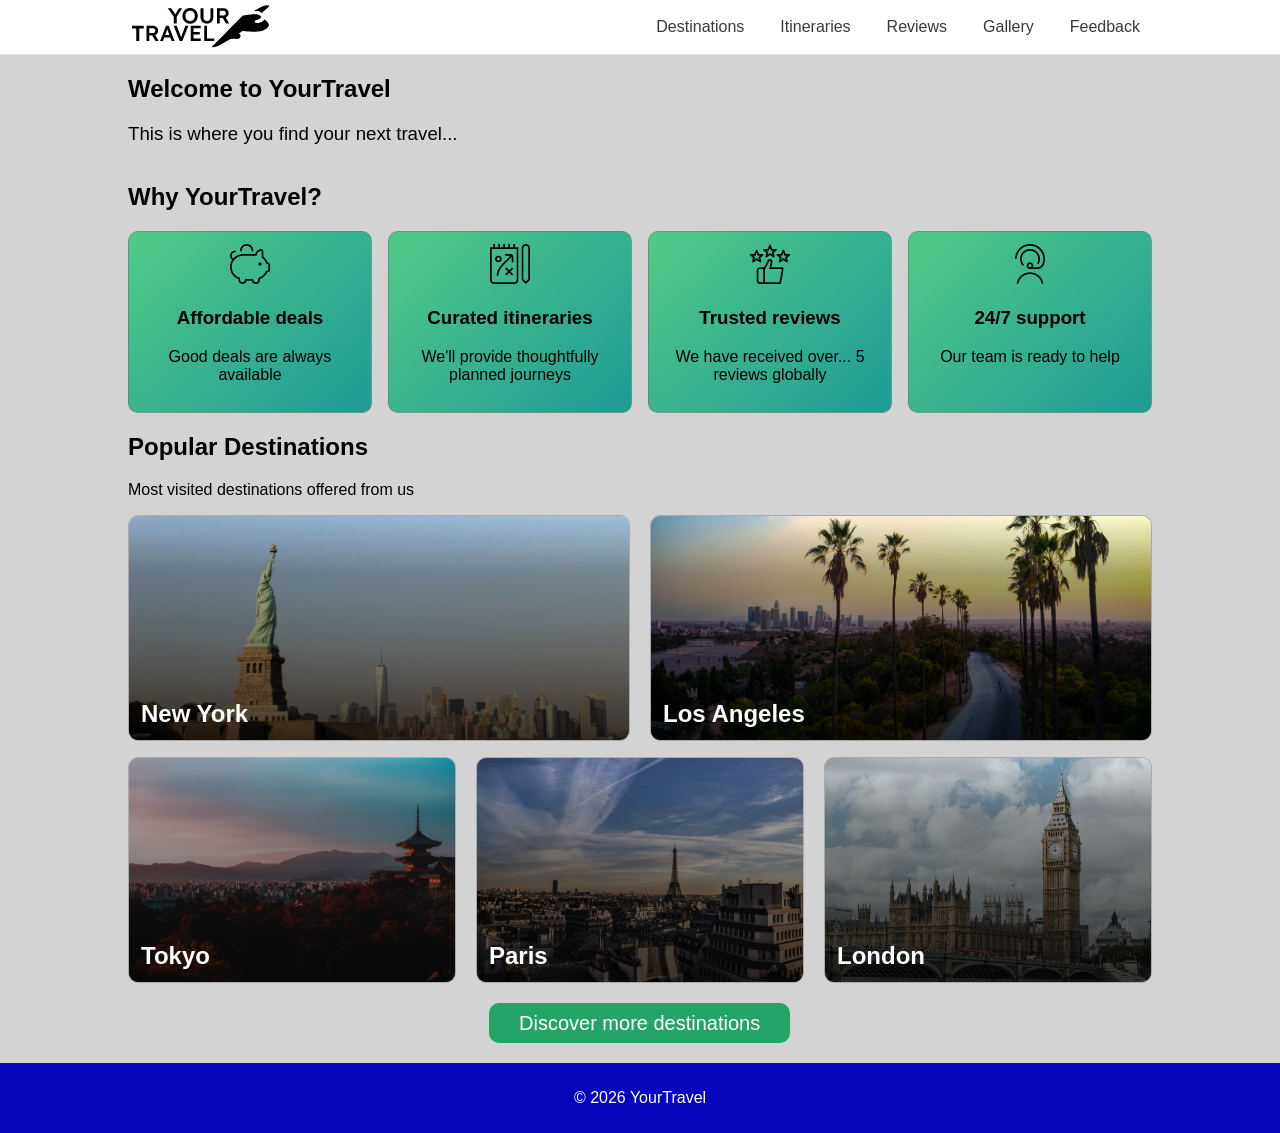
<file: AssignmentLab1/index.html>
<!DOCTYPE html>
<html lang="en">
<head>
  <meta charset="UTF-8">
  <meta name="viewport" content="width=device-width, initial-scale=1.0">
  <title>YourTravel</title>
  <link rel="icon" href="images/logos/yourtravel_icon_small.png">
  <link rel="stylesheet" type="text/css" href="main_styles.css">
  <link rel="stylesheet" type="text/css" href="index.css">
</head>
<body>
  <header class="s-topbar">
    <div class="s-topbar-container">
      <a href="index.html" title="YourTravel">
        <img src="images/logos/yourtravel_logo.png" class="s-topbar-logo">
      </a>
      <div class="s-topbar-nav-container">
        <ul>
          <li>
            <a href="destinations.html">Destinations</a>
          </li>
          <li>
            <a href="itineraries.html">Itineraries</a>
          </li>
          <li>
            <a href="reviews.html">Reviews</a>
          </li>
          <li>
            <a href="gallery.html">Gallery</a>
          </li>
          <li>
            <a href="send_feedback.html">Feedback</a>
          </li>
        </ul>
      </div>
    </div>
  </header>
  <main class="main-content">
  <section class="container">
    <div class="welcome-container">
      <h1>Welcome to YourTravel</h1>
      <h3>This is where you find your next travel...</h3>
    </div>
  </section>
  <section class="why-yourtravel">
    <h2>Why YourTravel?</h2>
    <div class="reason-list">
      <div class="reason-item">
        <img src="images/icons/piggy-bank_64.png">
        <h3>Affordable deals</h3>
        <p>Good deals are always available</p>
      </div>
      <div class="reason-item">
        <img src="images/icons/brand-strategy_64.png">
        <h3>Curated itineraries</h3>
        <p>We'll provide thoughtfully planned journeys</p>
      </div>
      <div class="reason-item">
        <img src="images/icons/review_icon_64.png">
        <h3>Trusted reviews</h3>
        <p>We have received over... 5 reviews globally</p>
      </div>
      <div class="reason-item">
        <img src="images/icons/support_icon_64.png">
        <h3>24/7 support</h3>
        <p>Our team is ready to help</p>
      </div>
    </div>
  </section>
  <section class="popular-destinations">
    <h2>Popular Destinations</h2>
    <div class="popular-destinations-container">
      <p>Most visited destinations offered from us</p>
      <div class="popular-destinations-container-child">
        <div class="destination-container">
          <img src="images/destinations/new_york.jpg" alt="Image of New York">
          <h2>New York</h2>
        </div>
        <div class="destination-container">
          <img src="images/destinations/log_angeles.jpg" alt="Image of Log Angeles">
          <h2>Los Angeles</h2>
        </div>
        
      </div>
      <div class="popular-destinations-container-child">
        <div class="destination-container">
          <img src="images/destinations/tokyo.jpg" alt="Image of Tokyo">
          <h2>Tokyo</h2>
        </div>
        <div class="destination-container">
          <img src="images/destinations/paris.jpg" alt="Image of Paris">
          <h2>Paris</h2>
        </div>
        <div class="destination-container">
          <img src="images/destinations/london.jpg" alt="Image of London">
          <h2>London</h2>
        </div>
      </div>
      <a href="destinations.html" class="destination-link">
        <button class="button-to-destinations">Discover more destinations</button>
      </a>
    </div>
  </section>
  </main>
  <footer class="s-footer">
    <div class = "s-footer-container">
      <p>&copy; 2026 YourTravel</p>
    </div>
  </footer>
</body>
</html>
</file>
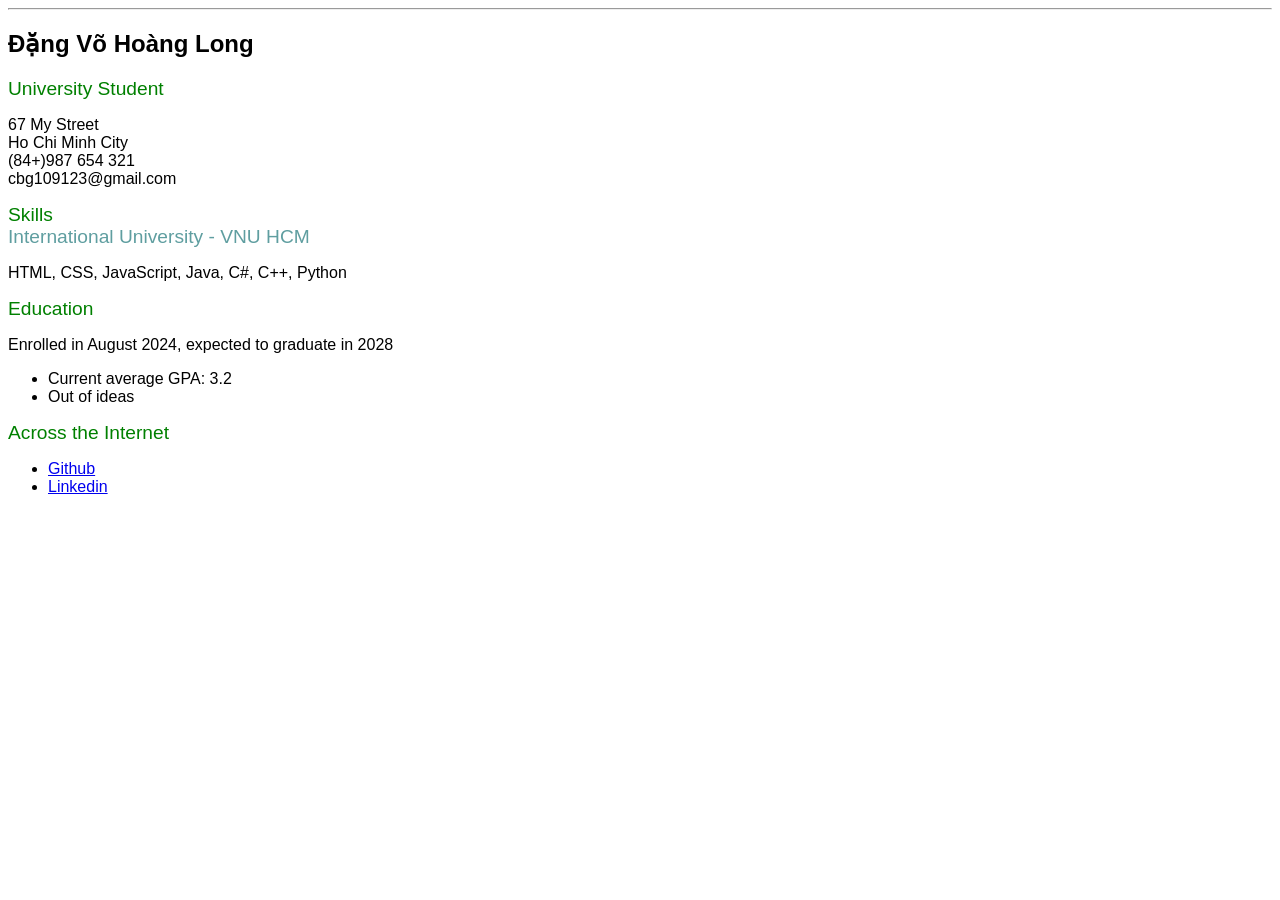
<file: Lab01/index.html>
<!DOCTYPE html>
<html>
    <head>
        <title>My CV</title>
        <link rel="stylesheet" href="styles.css" />
        <link rel="icon" href="favicon.ico" type="image/x-icon">
        <meta http-equiv="Content-Type" content="text/html; charset=UTF-8">
        <meta property="og:title" content="Dang Vo Hoang Long's CV on Feb 30th, 2026" />
        <meta property="og:description" content="The CV includes Personal Information, Skills, Education, and Across the Internet information." />
    </head>
    <body>
        <hr>
        <h2>Đặng Võ Hoàng Long</h2>
        <big class="section">University Student</big>
        <p>67 My Street<br>
            Ho Chi Minh City<br>
            (84+)987 654 321<br>
            cbg109123@gmail.com
        </p>
        
        <big class="section">Skills</big>
        <br>
        <big class="blue-colored">International University - VNU HCM</big>
        <p>HTML, CSS, JavaScript, Java, C#, C++, Python</p>
        
        <big class="section">Education</big>
        <p>Enrolled in August 2024, expected to graduate in 2028</p>
        <ul>
            <li>Current average GPA: 3.2</li>
            <li>Out of ideas</li>
        </ul>
        
        <big class="section">Across the Internet</big>
        <ul>
            <li><a href="https://github.com/Metterant">Github</a></li>
            <li><a href="https://www.linkedin.com/in/longdangmetterant/">Linkedin</a></li>
        </ul>

    </body>
</html>
</file>
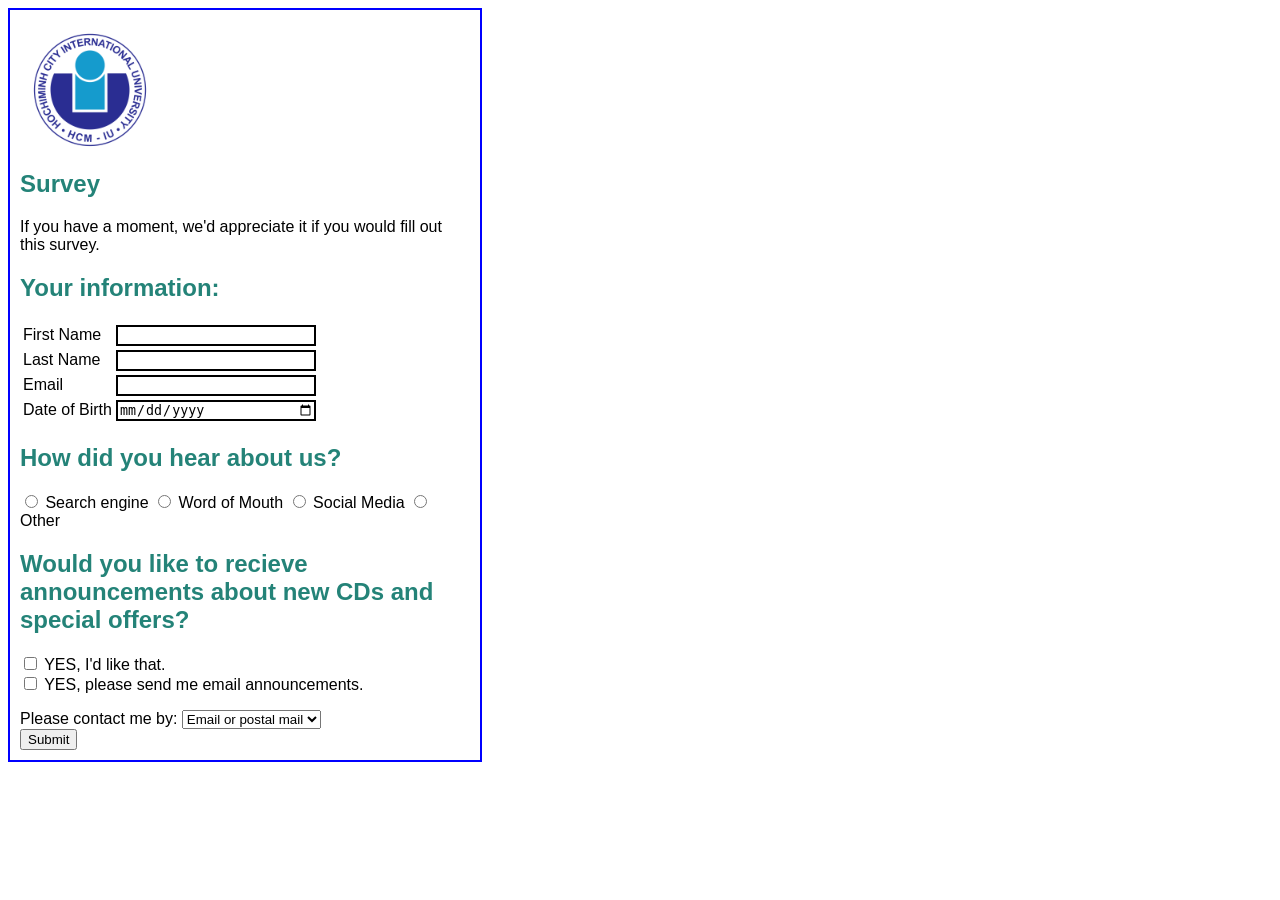
<file: Lab02/Ex2/index.html>
<head>
  <meta charset="UTF-8" />
  <meta name="viewport" content="width=device-width, initial-scale=1.0" />
  <link rel="stylesheet" href="styles.css" />
</head>
<body>
  <header>
    <div class="border">
      <img src="images/Logo-HCMIU.svg.png" alt="HCMIU Logo" class="logo" />
      <h2>Survey</h2>
      <p>
        If you have a moment, we'd appreciate it if you would fill out this
        survey.
      </p>
      <h2>Your information:</h2>
      <form class="aligned">
        <table>
          <tr>
            <td>
              <label for="fname">First Name</label>
            </td>
            <td>
              <input type="text" id="fname" />
            </td>
          </tr>
          <tr>
            <td>
              <label for="lname">Last Name</label>
            </td>
            <td>
              <input type="text" id="lname" />
            </td>
          </tr>
          <tr>
            <td>
              <label for="email">Email</label>
            </td>
            <td>
              <input type="email" id="email" />
            </td>
          </tr>
          <tr>
            <td>
              <label for="dob">Date of Birth</label>
            </td>
            <td>
              <input type="date" value="" id="dob"/>
            </td>
          </tr>
        </table>
      </form>
      <h2>How did you hear about us?</h2>
      <form>
        <input type="radio" name="How" value="Search engine" /> Search engine
        <input type="radio" name="How" value="Word of Mouth" /> Word of Mouth
        <input type="radio" name="How" value="Social Media" /> Social Media
        <input type="radio" name="How" value="Other" /> Other
      </form>
      <h2>
        Would you like to recieve announcements about new CDs and special
        offers?
      </h2>
      <form>
        <input type="checkbox" name="I'd like that" /> YES, I'd like that.
        <br />
        <input type="checkbox" name="please send me email" /> YES, please send
        me email announcements. <br />
      </form>
      Please contact me by:
      <select name="">
        <option value="Email or postal mail">Email or postal mail</option>
        <option value="Email only">Email only</option>
        <option value="Postal mail only">Postal mail only</option>
      </select>
      <br />
      <input type="submit" value="Submit" />
    </div>
  </header>
</body>
</file>
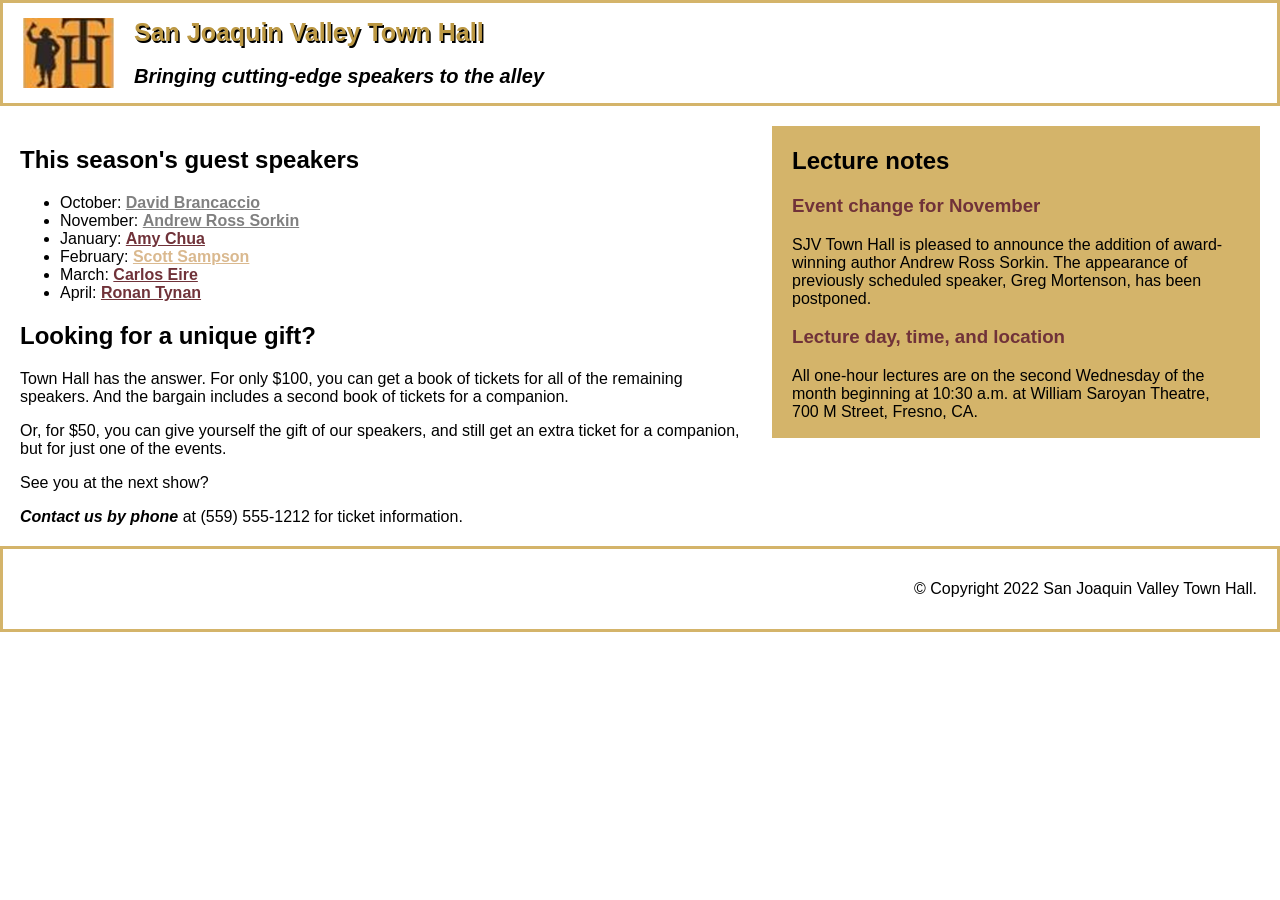
<file: Lab02/Ex4/index.html>
<!DOCTYPE html>
<html lang="en">
<head>
  <meta charset="UTF-8">
  <meta name="viewport" content="width=device-width, initial-scale=1.0">
  <title>Exercise 4</title>
  <link href="styles.css" rel="stylesheet">
</head>
<body>
  <header>
    <div class="header-logo">
      <img class="logo" src="logo.png">
    </div>
    <div class="header-title">
      <span class="title">San Joaquin Valley Town Hall</span>
      <br>
      <br>
      <i class="subtitle">Bringing cutting-edge speakers to the alley</i>
    </div>
  </header>
  <div class="body-container">
    <div class="main">
      <h2>This season's guest speakers</h2>
      <ul>
        <li>October: <span class="gray">David Brancaccio</span></li>
        <li>November: <span class="gray">Andrew Ross Sorkin</span></li>
        <li>January: <span class="dark-red">Amy Chua</span></li>
        <li>February: <span class="dark-yellow">Scott Sampson</span></li>
        <li>March: <span class="dark-red">Carlos Eire</span></li>
        <li>April: <span class="dark-red">Ronan Tynan</span></li>
      </ul>

      <h2>Looking for a unique gift?</h2>
      <p>Town Hall has the answer. For only $100, you can get a book of tickets for all of the remaining speakers. And the bargain includes a second book of tickets for a companion.</p>
      <p>Or, for $50, you can give yourself the gift of our speakers, and still get an extra ticket for a companion, but for just one of the events.</p>
      <p>See you at the next show?</p>

      <i style="font-weight: bold;">Contact us by phone</i> at (559) 555-1212 for ticket information.

    </div>
    <div class="sidebar">
      <div class="lecture-notes">
        <h2>Lecture notes</h2>
        <h3 class="dark-red">Event change for November</h3>
        <p>SJV Town Hall is pleased to announce the addition of award-winning author Andrew Ross Sorkin. The appearance of previously scheduled speaker, Greg Mortenson, has been postponed.</p>
        <h3 class="dark-red">Lecture day, time, and location</h3>
        <p>All one-hour lectures are on the second Wednesday of the month beginning at 10:30 a.m. at William Saroyan Theatre, 700 M Street, Fresno, CA.</p>
      </div>
    </div>
  </div>
  <footer>
    <p>© Copyright 2022 San Joaquin Valley Town Hall.</p>
  </footer>
</body>
</html>
</file>
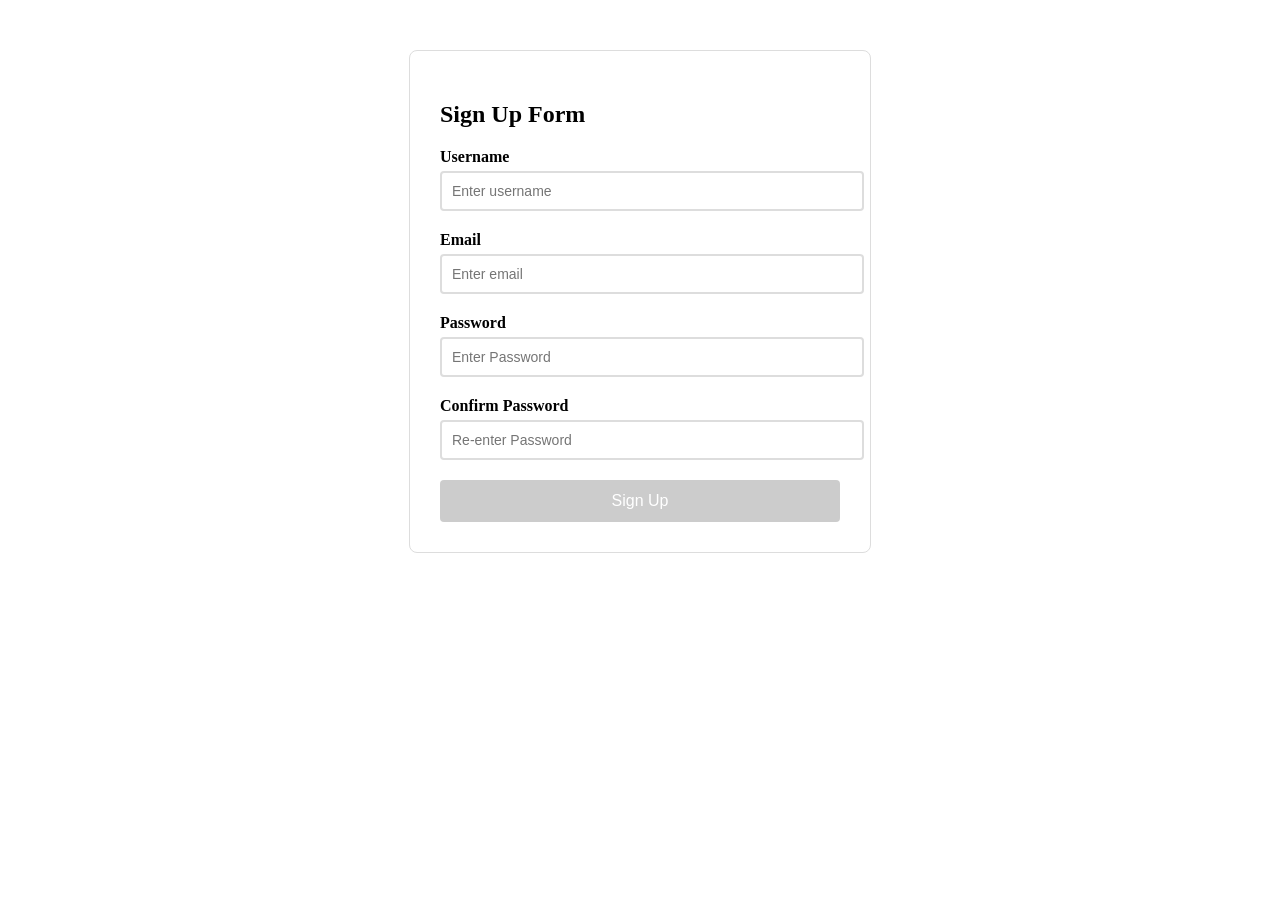
<file: Lab03/Task1.1/index.html>
<!DOCTYPE html>
<html lang="en">
<head>
    <meta charset="UTF-8">
    <title>Form Validator</title>
    <style>
        .form-container {
            max-width: 400px;
            margin: 50px auto;
            padding: 30px;
            border: 1px solid #ddd;
            border-radius: 8px;
        }
        
        .form-group {
            margin-bottom: 20px;
        }
        
        label {
            display: block;
            margin-bottom: 5px;
            font-weight: bold;
        }
        
        input {
            width: 100%;
            padding: 10px;
            border: 2px solid #ddd;
            border-radius: 4px;
            font-size: 14px;
        }
        
        input.valid {
            border-color: #28a745;
        }
        
        input.invalid {
            border-color: #dc3545;
        }
        
        .error-message {
            color: #dc3545;
            font-size: 12px;
            margin-top: 5px;
            display: none;
        }
        
        .error-message.show {
            display: block;
        }
        
        button[type="submit"] {
            width: 100%;
            padding: 12px;
            background: #007bff;
            color: white;
            border: none;
            border-radius: 4px;
            font-size: 16px;
            cursor: pointer;
        }
        
        button[type="submit"]:disabled {
            background: #ccc;
            cursor: not-allowed;
        }
    </style>
</head>
<body>
    <div class="form-container">
        <h2>Sign Up Form</h2>
        <form id="signupForm">
            <div class="form-group">
                <label for="username">Username</label>
                <input type="text" id="username" placeholder="Enter username">
                <div class="error-message" id="usernameError"></div>
            </div>
            
            <div class="form-group">
                <label for="email">Email</label>
                <input type="text" id="email" placeholder="Enter email">
                <div class="error-message" id="emailError"></div>
            </div>
            
            <div class="form-group">
                <label for="password">Password</label>
                <input type="password" id="password" placeholder="Enter Password">
                <div class="error-message" id="passwordError"></div>
            </div>
            
            <div class="form-group">
                <label for="confirm-password">Confirm Password</label>
                <input type="password" id="confirm-password" placeholder="Re-enter Password">
                <div class="error-message" id="confirmPasswordError"></div>
            </div>
            
            <button type="submit" id="submitBtn" disabled>Sign Up</button>
        </form>
    </div>

    <script>
        // TODO: Implement validation functions
        
        function validateUsername(username) {
            // TODO: Check length (4-20) and alphanumeric
            const length = username.length;
            if (length < 4 || length > 20) {
                return {isValid: false, message: "Invalid username: must be 4-20 characters long!"};
            }
            const usernameRegex = /^[a-zA-Z0-9]+$/;

            if (!usernameRegex.test(username)) {
                return {isValid: false, message: "Invalid username: only letters and numbers allowed!"};
            }

            return {isValid: true, message: ""};
        }
        
        function validateEmail(email) {
            // TODO: Use regex for email validation
            const emailRegex = /^[^\s@]+@[^\s@]+\.[^\s@]+$/;

            if (!emailRegex.test(email)) {
                return {isValid: false, message: "Invalid email!"}
            }
            return {isValid: true, message: ""};
        }
        
        function validatePassword(password) {
            // TODO: Check length >= 8, has uppercase, has number
            if (password.length < 8) {
                return {isValid: false, message: "Invalid Password: Must contain more than 8 letter!"};
            }
            if (!/[A-Z]/.test(password)) {
                return {isValid: false, message: "Invalid Password: Must contain at least one uppercase letter!"};
            }
            if (!/[0-9]/.test(password)) {
                return {isValid: false, message: "Invalid Password: Must contain at least one number!"};
            }
            else {
                return {isValid: true, message: ""};
            }
        }
        
        function validatePasswordMatch(pass1, pass2) {
            // TODO: Compare passwords
            if (pass1 != pass2)
                return {isValid: false, message: "Passwords don't match!"};
            return {isValid: true, message: ""};
        }
        
        function showError(fieldId, message) {
            // TODO: Display error message
            const errorElement = document.getElementById(fieldId);
            errorElement.textContent = message;
            errorElement.classList.add("show");
        }
        
        function clearError(fieldId) {
            // TODO: Clear error message
            const errorElement = document.getElementById(fieldId);
            errorElement.textContent = "";
            errorElement.classList.remove("show");
        }
        
        function validateForm() {
            // TODO: Validate all fields and enable/disable submit
            const username = document.getElementById("username").value.trim();
            const email = document.getElementById("email").value.trim();
            const password = document.getElementById("password").value.trim();
            const confirmPassword = document.getElementById("confirm-password").value.trim();

            const usernameCheck = validateUsername(username);
            if (!usernameCheck.isValid) {
                return false;
            }

            const emailCheck = validateEmail(email);
            if (!emailCheck.isValid) {
                return false;
            }

            const passwordCheck = validatePassword(password);
            if (!passwordCheck.isValid) {
                return false;
            }

            const matchCheck = validatePasswordMatch(password, confirmPassword);
            if (!matchCheck.isValid) {
                return false;
            }

            return true;
        }
        
        // TODO: Add event listeners for real-time validation
        document.getElementById("username").addEventListener("input", function() {
            const usernameCheck = validateUsername(this.value.trim());
            if (usernameCheck.isValid)
                clearError("usernameError");
            else showError("usernameError", usernameCheck.message);
        });

        document.getElementById("email").addEventListener("input", function() {
            const emailCheck = validateEmail(this.value.trim());
            if (emailCheck.isValid)
                clearError("emailError");
            else showError("emailError", emailCheck.message);
        });
        
        document.getElementById("password").addEventListener("input", function() {
            const passwordValue = this.value.trim();
            const passwordCheck = validatePassword(passwordValue);

            if (passwordCheck.isValid)
                clearError("passwordError");
            else showError("passwordError", passwordCheck.message);

            const confirmPasswordValue = document.getElementById("confirm-password").value.trim();
            if (confirmPasswordValue.length > 0) {
                const matchCheck = validatePasswordMatch(passwordValue, confirmPasswordValue);
                if (matchCheck.isValid)
                    clearError("confirmPasswordError");
                else showError("confirmPasswordError", matchCheck.message);
            }
        });

        document.getElementById("confirm-password").addEventListener("input", function() {
            const passwordValue = document.getElementById("password").value.trim();
            const matchCheck = validatePasswordMatch(passwordValue, this.value.trim());

            if (matchCheck.isValid)
                clearError("confirmPasswordError");
            else showError("confirmPasswordError", matchCheck.message);
        });

        document.addEventListener("input", function() {
            const submitBtn = document.getElementById("submitBtn");
            if (validateForm())
                submitBtn.disabled = false;
            else submitBtn.disabled = true;
        });
        
        document.getElementById('signupForm').addEventListener('submit', function(e) {
            e.preventDefault();
            // TODO: Handle form submission
            if (validateForm())
                alert("Form Submitted!");
        });
    </script>
</body>
</html>
</file>
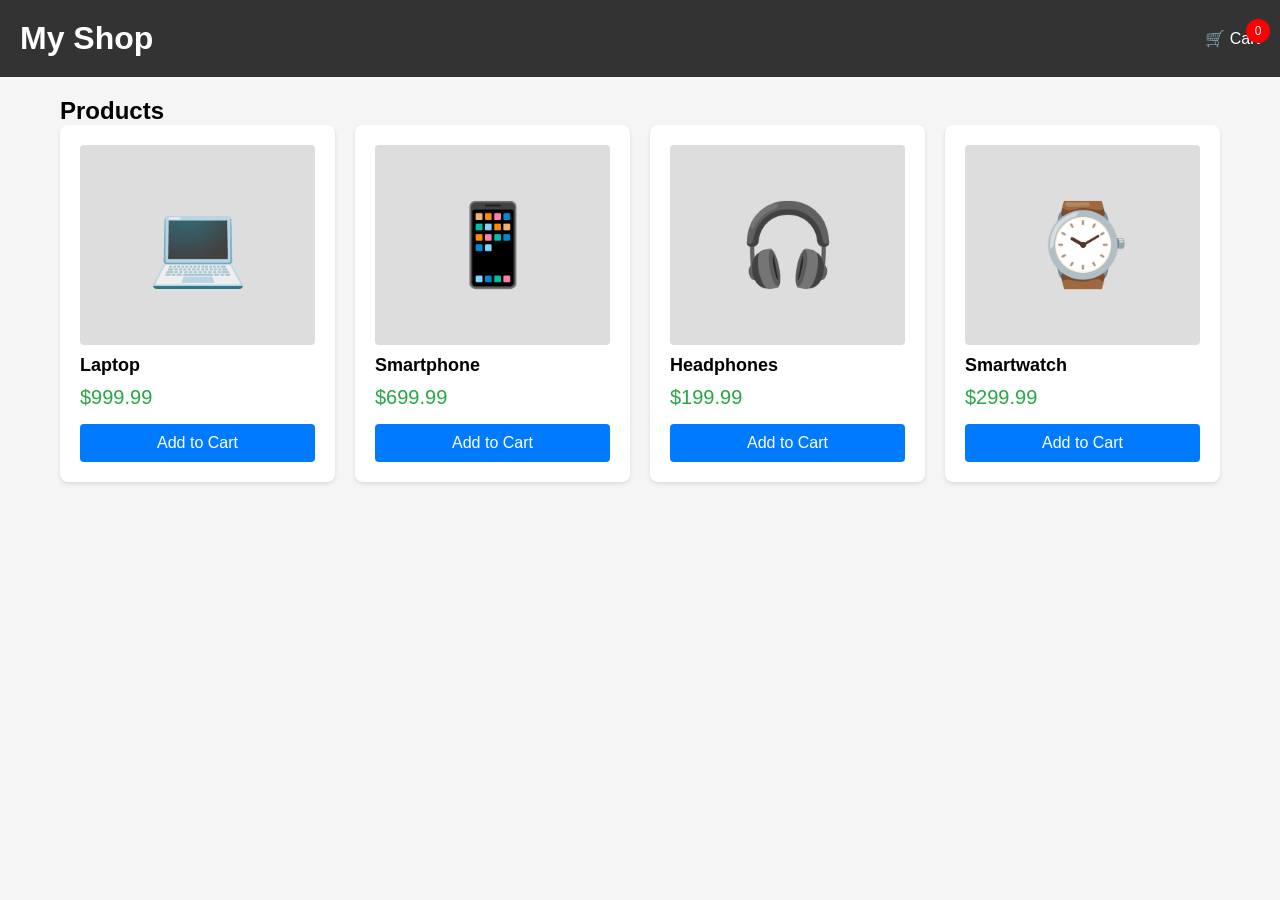
<file: Lab03/Task1.2/index.html>
<!DOCTYPE html>
<html lang="en">
<head>
    <meta charset="UTF-8">
    <title>Shopping Cart</title>
    <style>
        * {
            margin: 0;
            padding: 0;
            box-sizing: border-box;
        }
        
        body {
            font-family: Arial, sans-serif;
            background: #f5f5f5;
        }
        
        .header {
            background: #333;
            color: white;
            padding: 20px;
            display: flex;
            justify-content: space-between;
            align-items: center;
        }
        
        .cart-icon {
            position: relative;
            cursor: pointer;
        }
        
        .cart-count {
            position: absolute;
            top: -10px;
            right: -10px;
            background: red;
            color: white;
            border-radius: 50%;
            width: 24px;
            height: 24px;
            display: flex;
            align-items: center;
            justify-content: center;
            font-size: 12px;
        }
        
        .container {
            max-width: 1200px;
            margin: 0 auto;
            padding: 20px;
        }
        
        .products-grid {
            display: grid;
            grid-template-columns: repeat(auto-fill, minmax(250px, 1fr));
            gap: 20px;
            margin-bottom: 40px;
        }
        
        .product-card {
            background: white;
            padding: 20px;
            border-radius: 8px;
            box-shadow: 0 2px 4px rgba(0,0,0,0.1);
        }
        
        .product-image {
            width: 100%;
            height: 200px;
            background: #ddd;
            border-radius: 4px;
            margin-bottom: 10px;
            display: flex;
            align-items: center;
            justify-content: center;
            font-size: 80px;
        }
        
        .product-name {
            font-size: 18px;
            font-weight: bold;
            margin-bottom: 10px;
        }
        
        .product-price {
            color: #28a745;
            font-size: 20px;
            margin-bottom: 15px;
        }
        
        .add-to-cart-btn {
            width: 100%;
            padding: 10px;
            background: #007bff;
            color: white;
            border: none;
            border-radius: 4px;
            cursor: pointer;
            font-size: 16px;
        }
        
        .add-to-cart-btn:hover {
            background: #0056b3;
        }
        
        .cart-section {
            background: white;
            padding: 20px;
            border-radius: 8px;
        }
        
        .cart-item {
            display: flex;
            justify-content: space-between;
            align-items: center;
            padding: 15px;
            border-bottom: 1px solid #eee;
        }
        
        .quantity-controls {
            display: flex;
            gap: 10px;
            align-items: center;
        }
        
        .quantity-controls button {
            width: 30px;
            height: 30px;
            border: 1px solid #ddd;
            background: white;
            cursor: pointer;
            border-radius: 4px;
        }
        
        .cart-total {
            text-align: right;
            font-size: 24px;
            font-weight: bold;
            padding: 20px;
            border-top: 2px solid #333;
        }
    </style>
</head>
<body>
    <div class="header">
        <h1>My Shop</h1>
        <div class="cart-icon" onclick="toggleCart()">
            🛒 Cart
            <span class="cart-count" id="cartCount">0</span>
        </div>
    </div>

    <div class="container">
        <h2>Products</h2>
        <div class="products-grid" id="productsGrid">
          <div></div>
        </div>
        
        <div class="cart-section" id="cartSection" style="display: none;">
            <h2>Shopping Cart</h2>
            <div id="cartItems"></div>
            <div class="cart-total">
                Total: $<span id="cartTotal">0.00</span>
            </div>
        </div>
    </div>

    <script>
        // Product data
        const products = [
            { id: 1, name: 'Laptop', price: 999.99, image: '💻' },
            { id: 2, name: 'Smartphone', price: 699.99, image: '📱' },
            { id: 3, name: 'Headphones', price: 199.99, image: '🎧' },
            { id: 4, name: 'Smartwatch', price: 299.99, image: '⌚' }
        ];

        // Cart array
        let cart = [];

        // TODO: Implement functions
        
        function addToCart(productId) {
            // TODO: Add product to cart or increase quantity
            const product = products.find(p => p.id === productId);
            if (!product) {
                return;
            }
            const existing = cart.find(item => item.id === productId);
            if (existing) {
                existing.quantity += 1;
            }
            else {
                cart.push({ ...product, quantity: 1});
            }
            renderCart();
        }
        
        function removeFromCart(itemId) {
            // TODO: Remove item from cart
            cart = cart.filter(item => item.id !==itemId);
            renderCart();
        }
        
        function updateQuantity(productId, change) {
            // TODO: Update item quantity (change is +1 or -1)
            const item = cart.find(p => p.id === productId);
            if (!item) {
                return;
            }
            item.quantity += change;
            if (item.quantity <= 0) {
                removeFromCart(productId);
            }
            else renderCart();
        }
        
        function calculateTotal() {
            // TODO: Calculate total price
            return cart.reduce((sum, item) => sum + item.price * item.quantity, 0);
        }
        
        function renderProducts() {
            // TODO: Display products
            const productsGrid = document.getElementById("productsGrid");
            productsGrid.innerHTML = "";

            products.forEach(product => {
              const productDiv = document.createElement("div");
              productDiv.className = "product-card";
              productDiv.innerHTML = `
                <div class="product-image">${product.image}</div>
                <div class="product-name">${product.name}</div>
                <div class="product-price">$${product.price}</div>
                <button class="add-to-cart-btn" onclick="addToCart(${product.id})">Add to Cart</button>
                `;
                productsGrid.appendChild(productDiv);
            })
        }
        
        function renderCart() {
            // TODO: Display cart items
            const cartItemsDiv = document.getElementById("cartItems");
            const cartCount = document.getElementById("cartCount");
            const cartTotal = document.getElementById("cartTotal");
            const cartItems = document.getElementById("cartItems");

            cartItems.innerHTML = "";

            cart.forEach(item => {
                const itemDiv = document.createElement("div");
                itemDiv.className = "cart-item";
                itemDiv.innerHTML = `
                    ${item.name} ⨉ ${item.quantity} - $${(item.price * item.quantity).toFixed(2)}
                    <div class="quantity-controls">
                        <button class="add-item" onclick="updateQuantity(${item.id}, 1)" title="Add one more item in the cart">➕</button>
                        <button class="reduce-item" onclick="updateQuantity(${item.id}, -1)" title="Remove one more item in the cart">➖</button>
                        <button class="remove-item" onclick="removeFromCart(${item.id})" title="Remove the item entirely">🗑️</button>
                    </div>
                `
            
                cartItems.appendChild(itemDiv);
            });

            cartCount.textContent = cart.reduce((count, item) => count + item.quantity, 0);
            cartTotal.textContent = calculateTotal().toFixed(2);
        }
        
        function toggleCart() {
            // TODO: Show/hide cart section
            const cartSection = document.getElementById("cartSection");
            if (cartSection.style.display === "none") {
                cartSection.style.display = "block";
            } 
            else {
                cartSection.style.display = "none";
            }
        }
        
        // Initialize
        renderProducts();
    </script>
</body>
</html>
</file>
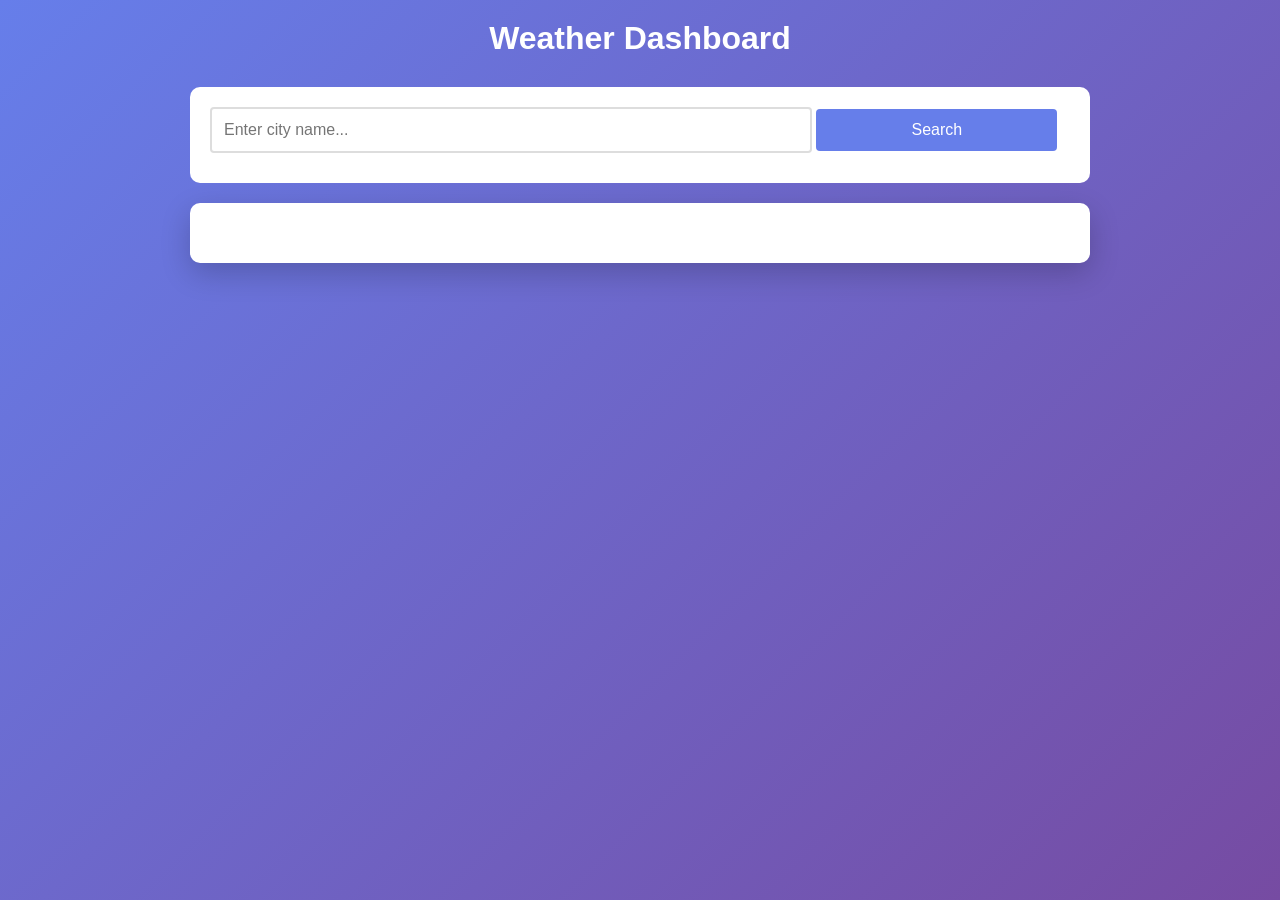
<file: Lab03/Task2.1/index.html>
<!doctype html>
<html lang="en">
  <head>
    <meta charset="UTF-8" />
    <title>Weather Dashboard</title>
    <style>
      * {
        margin: 0;
        padding: 0;
        box-sizing: border-box;
      }

      body {
        font-family: Arial, sans-serif;
        background: linear-gradient(135deg, #667eea 0%, #764ba2 100%);
        min-height: 100vh;
        padding: 20px;
      }

      .container {
        max-width: 900px;
        margin: 0 auto;
      }

      .search-box {
        background: white;
        padding: 20px;
        border-radius: 10px;
        margin-bottom: 20px;
      }

      .search-box input {
        width: 70%;
        padding: 12px;
        border: 2px solid #ddd;
        border-radius: 4px;
        font-size: 16px;
      }

      .search-box button {
        width: 28%;
        padding: 12px;
        background: #667eea;
        color: white;
        border: none;
        border-radius: 4px;
        cursor: pointer;
        font-size: 16px;
        /* margin-left: 2%; */
      }

      .weather-card {
        background: rgb(255, 255, 255);
        padding: 30px;
        border-radius: 10px;
        box-shadow: 0 10px 30px rgba(0, 0, 0, 0.2);
        margin-bottom: 20px;
        margin-top: 20px;
        display: flex;
      }

      .weather-card-left {
        text-align: left;
        flex: 6;
      }

      .weather-card-right {
        text-align: right;
        flex: 4;
      }

      .weather-info {
        font-size: 18px;
        margin-bottom: 5px;
        margin-top: 5px;
      }

      .current-weather {
        display: flex;
        justify-content: space-between;
        align-items: center;
      }

      .temp-display {
        font-size: 60px;
        font-weight: bold;
      }

      .forecast-grid {
        display: grid;
        grid-template-columns: repeat(auto-fit, minmax(150px, 1fr));
        gap: 15px;
        margin-top: 20px;
      }

      .forecast-item {
        background: #f8f9fa;
        padding: 15px;
        border-radius: 8px;
        text-align: center;
        font-size: 20px;
      }

      .loading {
        text-align: center;
        padding: 40px;
        font-size: 18px;
        color: white;
      }

      .error {
        background: #dc3545;
        color: white;
        padding: 15px;
        border-radius: 8px;
        margin-bottom: 20px;
      }

      .recent-searches {
        display: flex;
        gap: 10px;
        margin-top: 10px;
        flex-wrap: wrap;
      }

      .recent-city {
        padding: 5px 15px;
        background: #e9ecef;
        border-radius: 20px;
        cursor: pointer;
        font-size: 14px;
      }

      .recent-city:hover {
        background: #dee2e6;
      }
    </style>
  </head>
  <body>
    <div class="container">
      <h1 style="color: white; text-align: center; margin-bottom: 30px">
        Weather Dashboard
      </h1>

      <div class="search-box">
        <input
          type="text"
          id="cityInput"
          placeholder="Enter city name..."
          onkeypress="if (event.key === 'Enter') searchWeather();"
        />
        <button onclick="searchWeather()">Search</button>
        <div class="recent-searches" id="recentSearches"></div>
      </div>

      <div class="loading" id="loadingMessage">Loading...</div>
      <div class="error" id="errorMessage"></div>
      <div class="weather-card" id="weatherDisplay"></div>
      <div class="forecast-grid" id="forecastDisplay"></div>
    </div>

    <script>
      const API_KEY = ""; // Get from openweathermap.org
      const loadingMessage = document.getElementById("loadingMessage");
      const errorMessage = document.getElementById("errorMessage");
      const weatherDisplay = document.getElementById("weatherDisplay");
      const forecastDisplay = document.getElementById("forecastDisplay");
      const recentSearchesContainer = document.getElementById("recentSearches");

      // TODO: Implement functions

      async function fetchWeather(city) {
        // TODO: Fetch current weather from API
        const response = await fetch(
          `https://api.openweathermap.org/data/2.5/weather?q=${city}&appid=${API_KEY}&units=metric`,
        );
        if (!response.ok) throw new Error("Failed to fetch city weather!");
        const data = await response.json();

        return data;
      }

      async function fetchForecast(city) {
        // TODO: Fetch 5-day forecast from API
        const response = await fetch(
          `https://api.openweathermap.org/data/2.5/forecast?q=${city}&appid=${API_KEY}&units=metric`,
        );
        if (!response.ok) throw new Error("Failed to fetch city weather!");
        const data = await response.json();

        return data;
      }

      function displayWeather(data) {
        // TODO: Display current weather
        // data.main.temp, data.weather[0].description
        // data.main.humidity, data.wind.speed

        const {name, main, weather, wind} = data;
        const icon = getWeatherEmoji(weather[0].main);
        // console.log(data)

        weatherDisplay.innerHTML = `
          <div class="weather-card-left">
            <h2>${icon} ${name}</h2>
            <p class="temp-display">${main.temp.toFixed(0)}°C</p>
          </div>
          <div class="weather-card-right">
            <p class="weather-info"><b>Condition:</b> ${weather[0].description}</p>
            <p class="weather-info"><b>Humidity:</b> ${main.humidity}%</p>
            <p class="weather-info"><b>Wind Speed:</b> ${wind.speed} m/s</p>
          <div>
        `;
      }

      function displayForecast(data) {
        // TODO: Display forecast (filter for one per day)
        forecastDisplay.innerHTML = "";
        
        for (let i = 0; i < data.cnt; i+= 8) {
          const forecast = data.list[i];
          const forecastItem = document.createElement("div");
          const date = new Date(forecast.dt_txt.split(" ")[0]);
          forecastItem.className = "forecast-item";
          console.log(forecast)
          forecastItem.innerHTML = `
            <p><b>${date.toLocaleDateString()}</b></p>
            <p>${getWeatherEmoji(forecast.weather[0].main)}</p>
            <p><b>${forecast.main.temp.toFixed(0)}°C</b></p>
            <p><b>${forecast.weather[0].main}</b></p>
          `;
          forecastDisplay.appendChild(forecastItem);
        }
      }

      async function searchWeather() {
        // TODO: Get city input and fetch weather
        const city = document.getElementById("cityInput").value.trim();

        if (!city) {
          showError("Please enter a city name!");
          return;
        }
        clearError();

        // TODO: Handle loading state
        weatherDisplay.innerHTML = "";
        forecastDisplay.innerHTML = "";
        showLoading();
        
        try {
          const weatherData = await fetchWeather(city);  
          const forecastData = await fetchForecast(city);
          
          displayWeather(weatherData);
          displayForecast(forecastData);
          hideLoading();

          // TODO: Save to recent searches
          saveRecentSearch(city);
          loadRecentSearches();
          
        } catch (err) {
          // TODO: Handle errors
          showError(err.message);
          hideLoading();
          weatherDisplay.innerHTML = "";
          forecastDisplay.innerHTML = "";
        }
      }

      function saveRecentSearch(city) {
        // TODO: Save to localStorage (max 5 cities)
        let searches = JSON.parse(localStorage.getItem("recentSearches")) || [];
        if (!searches.includes(city)) {
          if (searches.unshift(city) > 5) searches.pop();
          localStorage.setItem("recentSearches", JSON.stringify(searches));
        }
      }

      function loadRecentSearches() {
        // TODO: Load and display recent searches
        const searches = JSON.parse(localStorage.getItem("recentSearches")) || [];
        recentSearchesContainer.innerHTML = "";
        
        searches.forEach(city => {
          const button = document.createElement("button");
          button.textContent = city;
          button.className = "recent-city";
          button.onclick = () => {
            document.getElementById("cityInput").value = city;
            searchWeather();
          }
          recentSearchesContainer.appendChild(button);
        });
      }

      function showError(message) {
        // TODO: Display error message
        const errorMessage = document.getElementById("errorMessage");
        errorMessage.textContent = message;
        errorMessage.style.display = "block";
      }

      function clearError() {
        // TODO: Clear error message
        const errorMessage = document.getElementById("errorMessage");
        errorMessage.textContent = "";
        errorMessage.style.display = "none";
      }

      function showLoading() {
        loadingMessage.style.display = "block";
      }

      function hideLoading() {
        loadingMessage.style.display = "none";
      }

      function getWeatherEmoji(condition) {
        const map = {
          Clear: "☀️",
          Clouds: "☁️",
          Rain: "🌧️",
          Drizzle: "🌦️",
          Thunderstorm: "⛈️",
          Snow: "❄️",
          Mist: "🌫️",
          Fog: "🌁",
          Smoke: "💨",
        };
        return map[condition] || "🌍";
      }

      // Initialize
      loadRecentSearches();
      clearError();
      hideLoading();
    </script>
  </body>
</html>
</file>
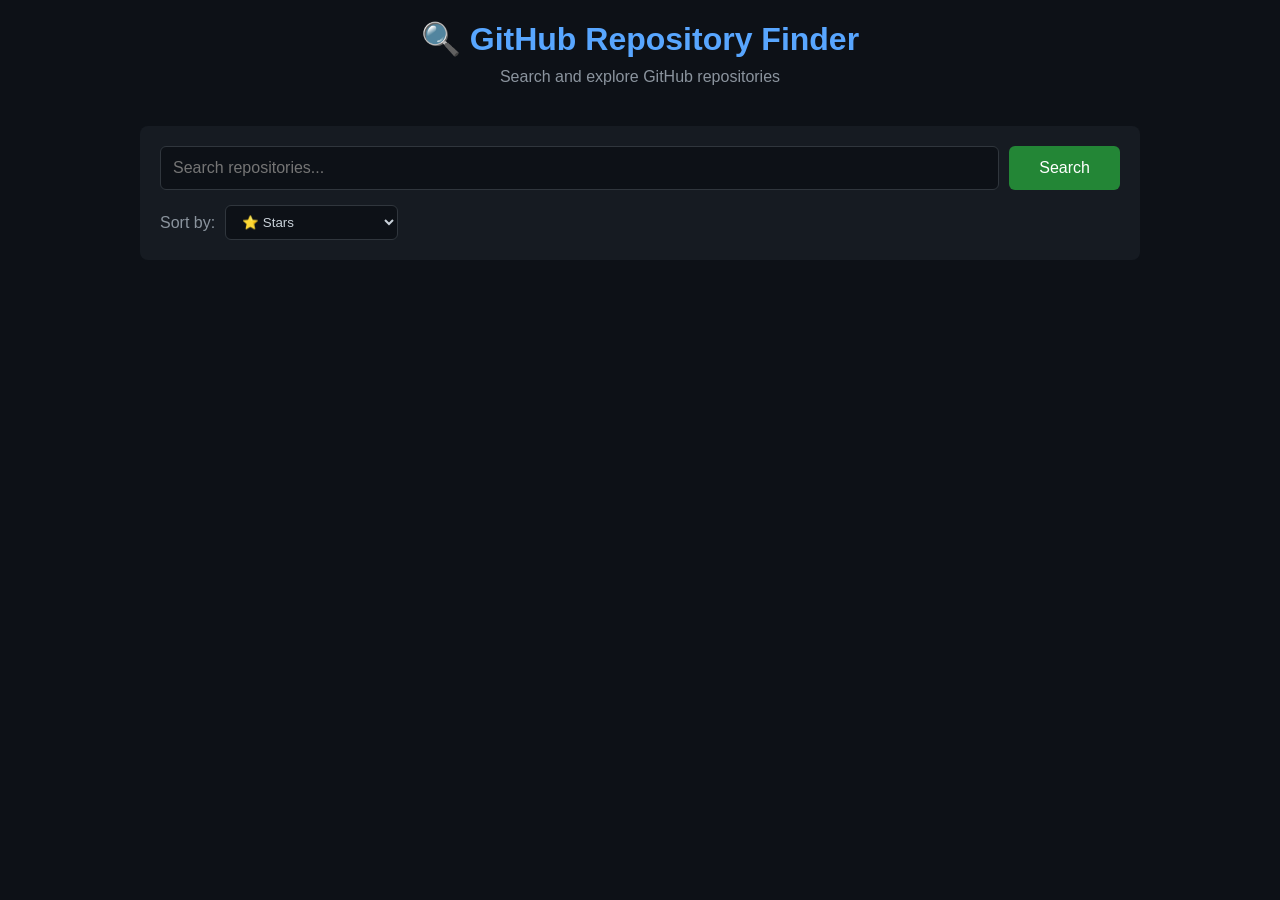
<file: Lab03/Task2.2/index.html>
<!doctype html>
<html lang="en">
  <head>
    <meta charset="UTF-8" />
    <title>GitHub Repo Finder</title>
    <style>
      * {
        margin: 0;
        padding: 0;
        box-sizing: border-box;
      }

      body {
        font-family: "Segoe UI", Tahoma, Geneva, Verdana, sans-serif;
        background: #0d1117;
        color: #c9d1d9;
        padding: 20px;
      }

      .container {
        max-width: 1000px;
        margin: 0 auto;
      }

      .header {
        text-align: center;
        margin-bottom: 40px;
      }

      .header h1 {
        color: #58a6ff;
        margin-bottom: 10px;
      }

      .search-container {
        background: #161b22;
        padding: 20px;
        border-radius: 8px;
        margin-bottom: 30px;
      }

      .search-box {
        display: flex;
        gap: 10px;
        margin-bottom: 15px;
      }

      .search-box input {
        flex: 1;
        padding: 12px;
        background: #0d1117;
        border: 1px solid #30363d;
        border-radius: 6px;
        color: #c9d1d9;
        font-size: 16px;
      }

      .search-box button {
        padding: 12px 30px;
        background: #238636;
        color: white;
        border: none;
        border-radius: 6px;
        cursor: pointer;
        font-size: 16px;
      }

      .search-box button:hover {
        background: #2ea043;
      }

      .filters {
        display: flex;
        gap: 10px;
        align-items: center;
      }

      .filters label {
        color: #8b949e;
      }

      .filters select {
        padding: 8px 12px;
        background: #0d1117;
        border: 1px solid #30363d;
        border-radius: 6px;
        color: #c9d1d9;
      }

      .repo-card {
        background: #161b22;
        border: 1px solid #30363d;
        border-radius: 8px;
        padding: 20px;
        margin-bottom: 15px;
        transition: transform 0.2s;
      }

      .repo-card:hover {
        transform: translateY(-2px);
        border-color: #58a6ff;
      }

      .repo-name {
        color: #58a6ff;
        font-size: 20px;
        font-weight: bold;
        text-decoration: none;
      }

      .repo-name:hover {
        text-decoration: underline;
      }

      .repo-description {
        color: #8b949e;
        margin: 10px 0;
      }

      .repo-meta {
        display: flex;
        gap: 20px;
        font-size: 14px;
        color: #8b949e;
      }

      .language-badge {
        display: inline-block;
        padding: 4px 10px;
        margin-left: 5px;
        background: #1f6feb;
        border-radius: 12px;
        font-size: 12px;
      }

      .loading {
        text-align: center;
        padding: 40px;
        color: #8b949e;
      }

      .error {
        background: #da3633;
        color: white;
        padding: 15px;
        border-radius: 6px;
        margin-bottom: 20px;
      }

      .load-more {
        text-align: center;
        margin: 30px 0;
      }

      .load-more button {
        padding: 12px 40px;
        background: #238636;
        border: 1px solid #30363d;
        color: #c9d1d9;
        border-radius: 6px;
        cursor: pointer;
        font-size: 16px;
      }

      .load-more button:hover {
        background: #2ea043;
      }
    </style>
  </head>
  <body>
    <div class="container">
      <div class="header">
        <h1>🔍 GitHub Repository Finder</h1>
        <p style="color: #8b949e">Search and explore GitHub repositories</p>
      </div>

      <div class="search-container">
        <div class="search-box">
          <input
            type="text"
            id="searchInput"
            placeholder="Search repositories..."
            onkeypress="if (event.key === 'Enter') performSearch();"
          />
          <button onclick="performSearch()">Search</button>
        </div>

        <div class="filters">
          <label>Sort by:</label>
          <select id="sortSelect" onchange="performSearch()">
            <option value="stars">⭐ Stars</option>
            <option value="forks">🔱 Forks</option>
            <option value="updated">🕒 Recently Updated</option>
          </select>
        </div>
      </div>

      <div id="repoList"></div>
      <div class="loading" id="loadingMessage">Loading...</div>
      <div class="error" id="errorMessage"></div>
      <div id="loadMoreContainer">
        <div class="load-more">
          <button onclick="loadMore()">Load more</button>
        </div>
      </div>
    </div>

    <script>
      let currentPage = 1;
      let currentQuery = "";
      let currentSortOption = "";
      let totalResults = 0;      

      const repoList = document.getElementById("repoList");
      const errorMessage = document.getElementById("errorMessage");
      const loadMoreContainer = document.getElementById("loadMoreContainer");
      const loadingMessage = document.getElementById("loadingMessage");

      // TODO: Implement functions

      async function searchRepositories(query, sort = "stars", page = 1) {
        // TODO: Fetch repositories from GitHub API
        const url = `https://api.github.com/search/repositories?q=${query}&sort=${sort}&page=${page}&per_page=10`;
        const response = await fetch(url);
        if (!response.ok) {
          throw new Error(
            "Failed to fetch repositories. You might have hit the GitHub API rate limit.",
          );
        }
        const data = await response.json();
        totalResults = data.total_count;
        return data.items;
      }

      function displayRepositories(repos, append = false) {
        // TODO: Display repository cards
        // If append is true, add to existing results
        // Otherwise, replace all results

        if (!append) clearRepoList();

        if (repos.length === 0) {
          showError("No Repository found!");
          loadMoreContainer.style.display = "none";
          return;
        }

        repos.forEach((repo) => {
          addRepoListCard(createRepoCard(repo));
        });
        hideLoading();

        if (repos.length >= 10 && currentPage * 10 < totalResults)
          showLoadMore();
        else hideLoadMore();
      }

      function createRepoCard(repo) {
        // TODO: Create HTML for a single repository card
        // Include: name, description, stars, forks, language
        // repo.name, repo.description, repo.stargazers_count
        // repo.forks_count, repo.language, repo.html_url, repo.owner.login
        return `
          <div class="repo-card">
            <a class="repo-name" href="${repo.html_url}" target="_blank"">
                ${repo.full_name}
            </a>
            <p class="repo-description">${repo.description ? repo.description : "No description provided."}</p>
            <p style="color: #c9d1d9;">
                ⭐ ${formatNumber(repo.stargazers_count)} 
                🔱 ${formatNumber(repo.forks_count)}
                <span class="language-badge">${repo.language ? repo.language : "N/A"}</span>
            </p>
          </div>`;
      }

      async function performSearch() {
        // TODO: Get search query and sort option
        // TODO: Reset page to 1
        // TODO: Call searchRepositories
        // TODO: Display results
        currentQuery = document.getElementById("searchInput").value.trim();
        currentSortOption = document.getElementById("sortSelect").value;

        currentPage = 1;
        clearRepoList();
        hideLoadMore();
        showLoading();
        const repos = await searchRepositories(currentQuery, currentSortOption, currentPage);

        displayRepositories(repos, false);
      }

      async function loadMore() {
        // TODO: Increment page
        // TODO: Fetch next page
        // TODO: Append results
        currentPage++;
        hideLoadMore();
        showLoading();
        const repos = await searchRepositories(currentQuery, currentSortOption, currentPage);

        displayRepositories(repos, true);
      }

      function showError(message) {
        // TODO: Display error message
        errorMessage.textContent = message;
        errorMessage.style.display = "block";
      }

      function clearError() {
        // TODO: Clear error message
        errorMessage.textContent = "";
        errorMessage.style.display = "none";
      }

      function showLoadMore() {
        loadMoreContainer.style.display = "block";
      }

      function hideLoadMore() {
        loadMoreContainer.style.display = "none";
      }

      function showLoading() {
        loadingMessage.style.display = "block";
      }

      function hideLoading() {
        loadingMessage.style.display = "none";
      }

      function addRepoListCard(repoCard) {
        repoList.innerHTML += repoCard;
      }

      function clearRepoList() {
        repoList.innerHTML = "";
      }

      function formatNumber(num) {
        // TODO: Format large numbers (e.g., 1500 -> 1.5k)
        if (num >= 1000) {
          return (num / 1000).toFixed(1) + "k";
        }
        return num;
      }

      // Initialization
      hideLoadMore();
      hideLoading();
      clearError();

    </script>
  </body>
</html>
</file>
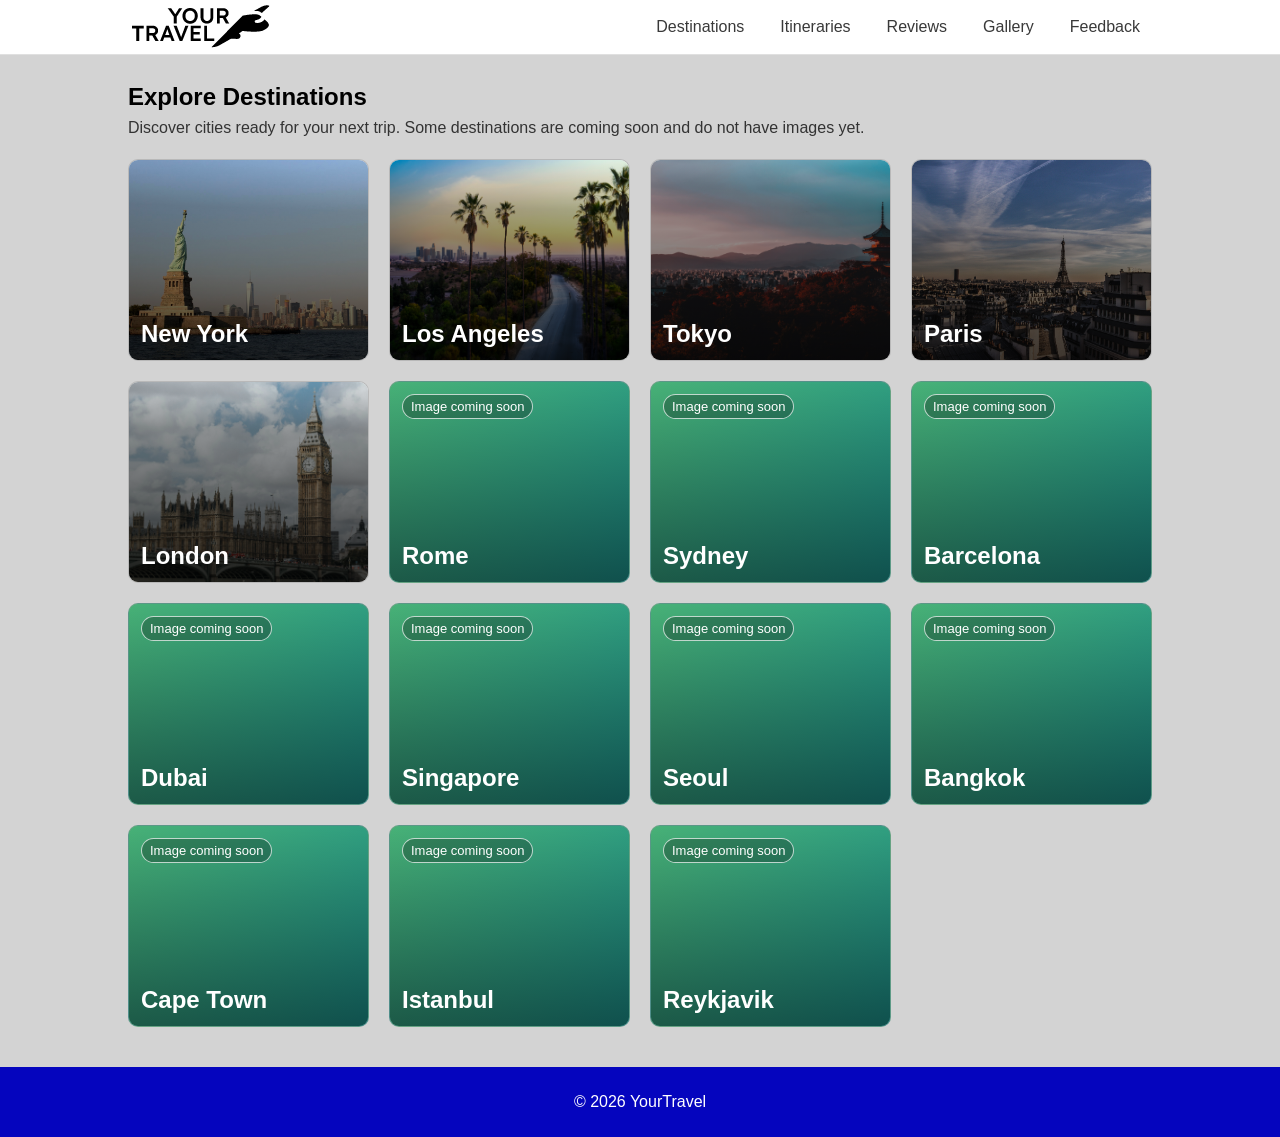
<file: AssignmentLab1/destinations.html>
<!DOCTYPE html>
<html lang="en">
<head>
  <meta charset="UTF-8">
  <meta name="viewport" content="width=device-width, initial-scale=1.0">
  <title>Destinations - YourTravel</title>
  <link rel="icon" href="images/logos/yourtravel_icon_small.png">
  <link rel="stylesheet" type="text/css" href="main_styles.css">
  <link rel="stylesheet" type="text/css" href="destinations.css">
</head>
<body>
  <header class="s-topbar">
    <div class="s-topbar-container">
      <a href="index.html" title="YourTravel">
        <img src="images/logos/yourtravel_logo.png" class="s-topbar-logo">
      </a>
      <div class="s-topbar-nav-container">
        <ul>
          <li>
            <a href="destinations.html">Destinations</a>
          </li>
          <li>
            <a href="itineraries.html">Itineraries</a>
          </li>
          <li>
            <a href="reviews.html">Reviews</a>
          </li>
          <li>
            <a href="gallery.html">Gallery</a>
          </li>
          <li>
            <a href="send_feedback.html">Feedback</a>
          </li>
        </ul>
      </div>
    </div>
  </header>

  <main class="main-content">
    <section class="destinations-section">
      <h1>Explore Destinations</h1>
      <p>Discover cities ready for your next trip. Some destinations are coming soon and do not have images yet.</p>

      <div class="destinations-grid">
        <article class="destination-card">
          <img src="images/destinations/new_york.jpg" alt="Image of New York">
          <h2>New York</h2>
        </article>

        <article class="destination-card">
          <img src="images/destinations/log_angeles.jpg" alt="Image of Los Angeles">
          <h2>Los Angeles</h2>
        </article>

        <article class="destination-card">
          <img src="images/destinations/tokyo.jpg" alt="Image of Tokyo">
          <h2>Tokyo</h2>
        </article>

        <article class="destination-card">
          <img src="images/destinations/paris.jpg" alt="Image of Paris">
          <h2>Paris</h2>
        </article>

        <article class="destination-card">
          <img src="images/destinations/london.jpg" alt="Image of London">
          <h2>London</h2>
        </article>

        <article class="destination-card no-image">
          <div class="placeholder">Image coming soon</div>
          <h2>Rome</h2>
        </article>

        <article class="destination-card no-image">
          <div class="placeholder">Image coming soon</div>
          <h2>Sydney</h2>
        </article>

        <article class="destination-card no-image">
          <div class="placeholder">Image coming soon</div>
          <h2>Barcelona</h2>
        </article>

        <article class="destination-card no-image">
          <div class="placeholder">Image coming soon</div>
          <h2>Dubai</h2>
        </article>

        <article class="destination-card no-image">
          <div class="placeholder">Image coming soon</div>
          <h2>Singapore</h2>
        </article>

        <article class="destination-card no-image">
          <div class="placeholder">Image coming soon</div>
          <h2>Seoul</h2>
        </article>

        <article class="destination-card no-image">
          <div class="placeholder">Image coming soon</div>
          <h2>Bangkok</h2>
        </article>

        <article class="destination-card no-image">
          <div class="placeholder">Image coming soon</div>
          <h2>Cape Town</h2>
        </article>

        <article class="destination-card no-image">
          <div class="placeholder">Image coming soon</div>
          <h2>Istanbul</h2>
        </article>

        <article class="destination-card no-image">
          <div class="placeholder">Image coming soon</div>
          <h2>Reykjavik</h2>
        </article>
      </div>
    </section>
  </main>

  <footer class="s-footer">
    <div class="s-footer-container">
      <p>&copy; 2026 YourTravel</p>
    </div>
  </footer>
</body>
</html>
</file>
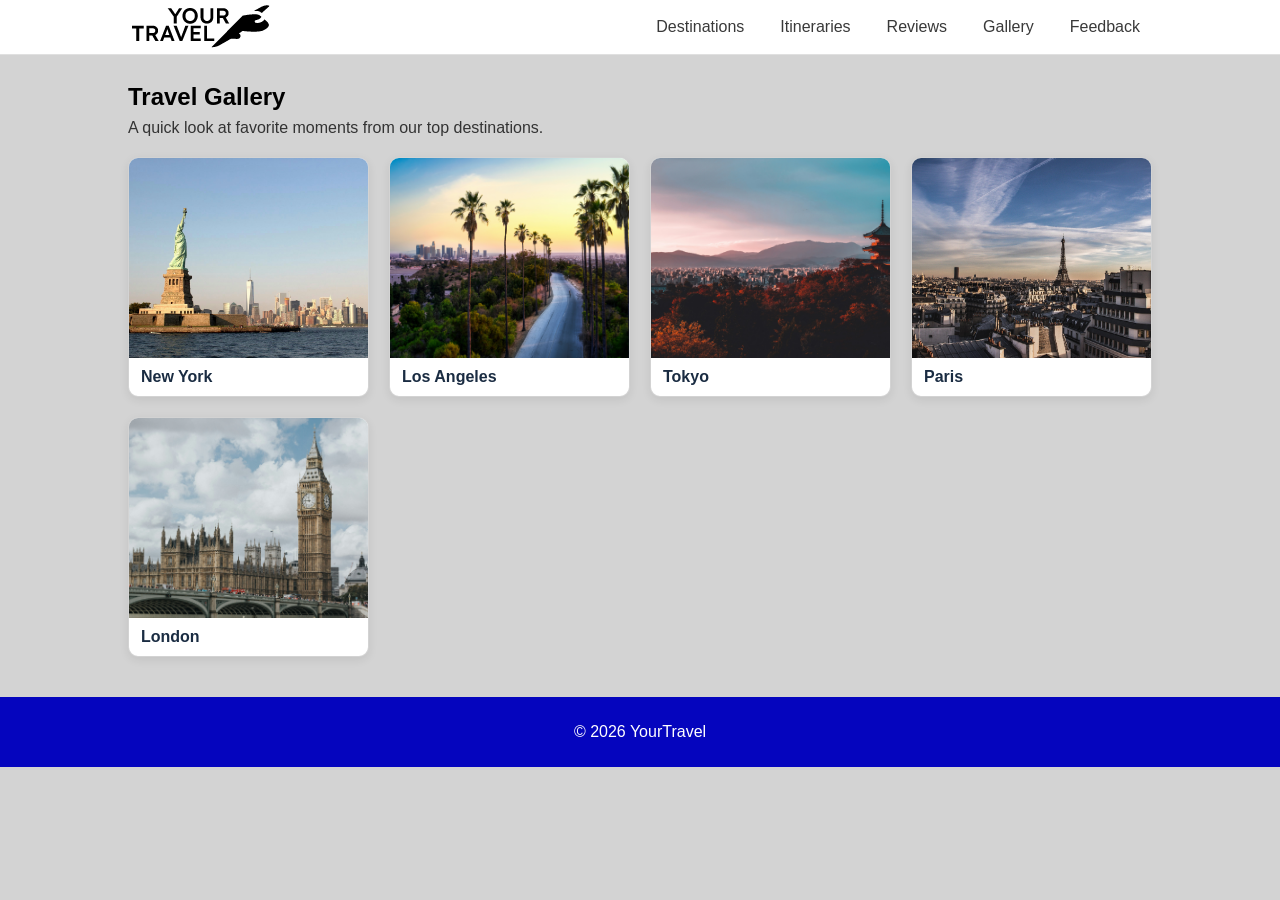
<file: AssignmentLab1/gallery.html>
<!DOCTYPE html>
<html lang="en">
<head>
  <meta charset="UTF-8">
  <meta name="viewport" content="width=device-width, initial-scale=1.0">
  <title>Gallery - YourTravel</title>
  <link rel="icon" href="images/logos/yourtravel_icon_small.png">
  <link rel="stylesheet" type="text/css" href="main_styles.css">
  <link rel="stylesheet" type="text/css" href="gallery.css">
</head>
<body>
  <header class="s-topbar">
    <div class="s-topbar-container">
      <a href="index.html" title="YourTravel">
        <img src="images/logos/yourtravel_logo.png" class="s-topbar-logo">
      </a>
      <div class="s-topbar-nav-container">
        <ul>
          <li>
            <a href="destinations.html">Destinations</a>
          </li>
          <li>
            <a href="itineraries.html">Itineraries</a>
          </li>
          <li>
            <a href="reviews.html">Reviews</a>
          </li>
          <li>
            <a href="gallery.html">Gallery</a>
          </li>
          <li>
            <a href="send_feedback.html">Feedback</a>
          </li>
        </ul>
      </div>
    </div>
  </header>

  <main class="main-content">
    <section class="gallery-section">
      <h1>Travel Gallery</h1>
      <p>A quick look at favorite moments from our top destinations.</p>

      <div class="gallery-grid">
        <figure class="gallery-item">
          <img src="images/destinations/new_york.jpg" alt="New York city skyline">
          <figcaption>New York</figcaption>
        </figure>

        <figure class="gallery-item">
          <img src="images/destinations/log_angeles.jpg" alt="Los Angeles city view">
          <figcaption>Los Angeles</figcaption>
        </figure>

        <figure class="gallery-item">
          <img src="images/destinations/tokyo.jpg" alt="Tokyo city lights">
          <figcaption>Tokyo</figcaption>
        </figure>

        <figure class="gallery-item">
          <img src="images/destinations/paris.jpg" alt="Paris landmarks">
          <figcaption>Paris</figcaption>
        </figure>

        <figure class="gallery-item">
          <img src="images/destinations/london.jpg" alt="London city view">
          <figcaption>London</figcaption>
        </figure>
      </div>
    </section>
  </main>

  <footer class="s-footer">
    <div class="s-footer-container">
      <p>&copy; 2026 YourTravel</p>
    </div>
  </footer>
</body>
</html>
</file>
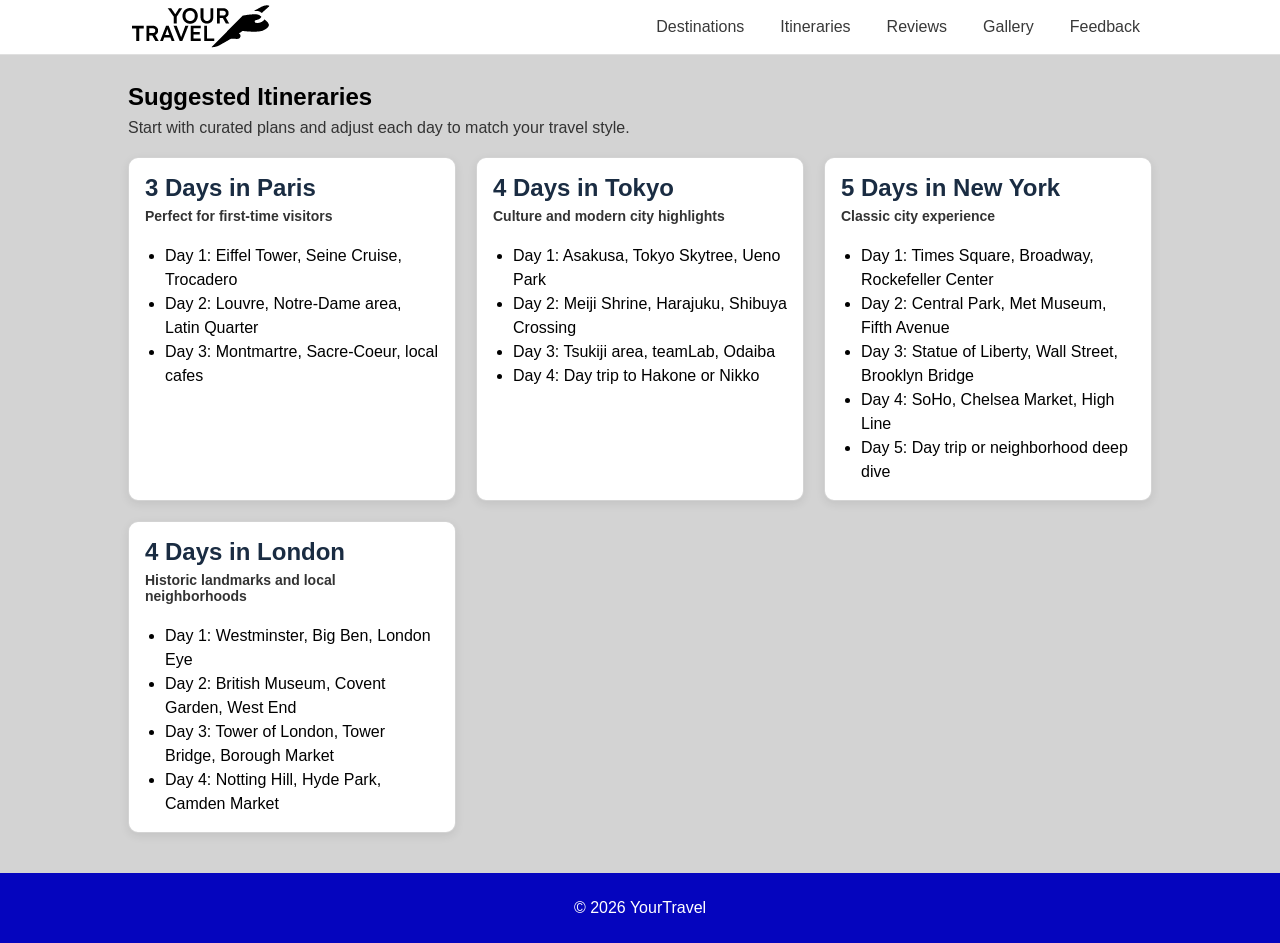
<file: AssignmentLab1/itineraries.html>
<!DOCTYPE html>
<html lang="en">
<head>
  <meta charset="UTF-8">
  <meta name="viewport" content="width=device-width, initial-scale=1.0">
  <title>Itineraries - YourTravel</title>
  <link rel="icon" href="images/logos/yourtravel_icon_small.png">
  <link rel="stylesheet" type="text/css" href="main_styles.css">
  <link rel="stylesheet" type="text/css" href="itineraries.css">
</head>
<body>
  <header class="s-topbar">
    <div class="s-topbar-container">
      <a href="index.html" title="YourTravel">
        <img src="images/logos/yourtravel_logo.png" class="s-topbar-logo">
      </a>
      <div class="s-topbar-nav-container">
        <ul>
          <li>
            <a href="destinations.html">Destinations</a>
          </li>
          <li>
            <a href="itineraries.html">Itineraries</a>
          </li>
          <li>
            <a href="reviews.html">Reviews</a>
          </li>
          <li>
            <a href="gallery.html">Gallery</a>
          </li>
          <li>
            <a href="send_feedback.html">Feedback</a>
          </li>
        </ul>
      </div>
    </div>
  </header>

  <main class="main-content">
    <section class="itineraries-section">
      <h1>Suggested Itineraries</h1>
      <p>Start with curated plans and adjust each day to match your travel style.</p>

      <div class="itinerary-grid">
        <article class="itinerary-card">
          <h2>3 Days in Paris</h2>
          <p class="trip-meta">Perfect for first-time visitors</p>
          <ul>
            <li>Day 1: Eiffel Tower, Seine Cruise, Trocadero</li>
            <li>Day 2: Louvre, Notre-Dame area, Latin Quarter</li>
            <li>Day 3: Montmartre, Sacre-Coeur, local cafes</li>
          </ul>
        </article>

        <article class="itinerary-card">
          <h2>4 Days in Tokyo</h2>
          <p class="trip-meta">Culture and modern city highlights</p>
          <ul>
            <li>Day 1: Asakusa, Tokyo Skytree, Ueno Park</li>
            <li>Day 2: Meiji Shrine, Harajuku, Shibuya Crossing</li>
            <li>Day 3: Tsukiji area, teamLab, Odaiba</li>
            <li>Day 4: Day trip to Hakone or Nikko</li>
          </ul>
        </article>

        <article class="itinerary-card">
          <h2>5 Days in New York</h2>
          <p class="trip-meta">Classic city experience</p>
          <ul>
            <li>Day 1: Times Square, Broadway, Rockefeller Center</li>
            <li>Day 2: Central Park, Met Museum, Fifth Avenue</li>
            <li>Day 3: Statue of Liberty, Wall Street, Brooklyn Bridge</li>
            <li>Day 4: SoHo, Chelsea Market, High Line</li>
            <li>Day 5: Day trip or neighborhood deep dive</li>
          </ul>
        </article>

        <article class="itinerary-card">
          <h2>4 Days in London</h2>
          <p class="trip-meta">Historic landmarks and local neighborhoods</p>
          <ul>
            <li>Day 1: Westminster, Big Ben, London Eye</li>
            <li>Day 2: British Museum, Covent Garden, West End</li>
            <li>Day 3: Tower of London, Tower Bridge, Borough Market</li>
            <li>Day 4: Notting Hill, Hyde Park, Camden Market</li>
          </ul>
        </article>
      </div>
    </section>
  </main>

  <footer class="s-footer">
    <div class="s-footer-container">
      <p>&copy; 2026 YourTravel</p>
    </div>
  </footer>
</body>
</html>
</file>
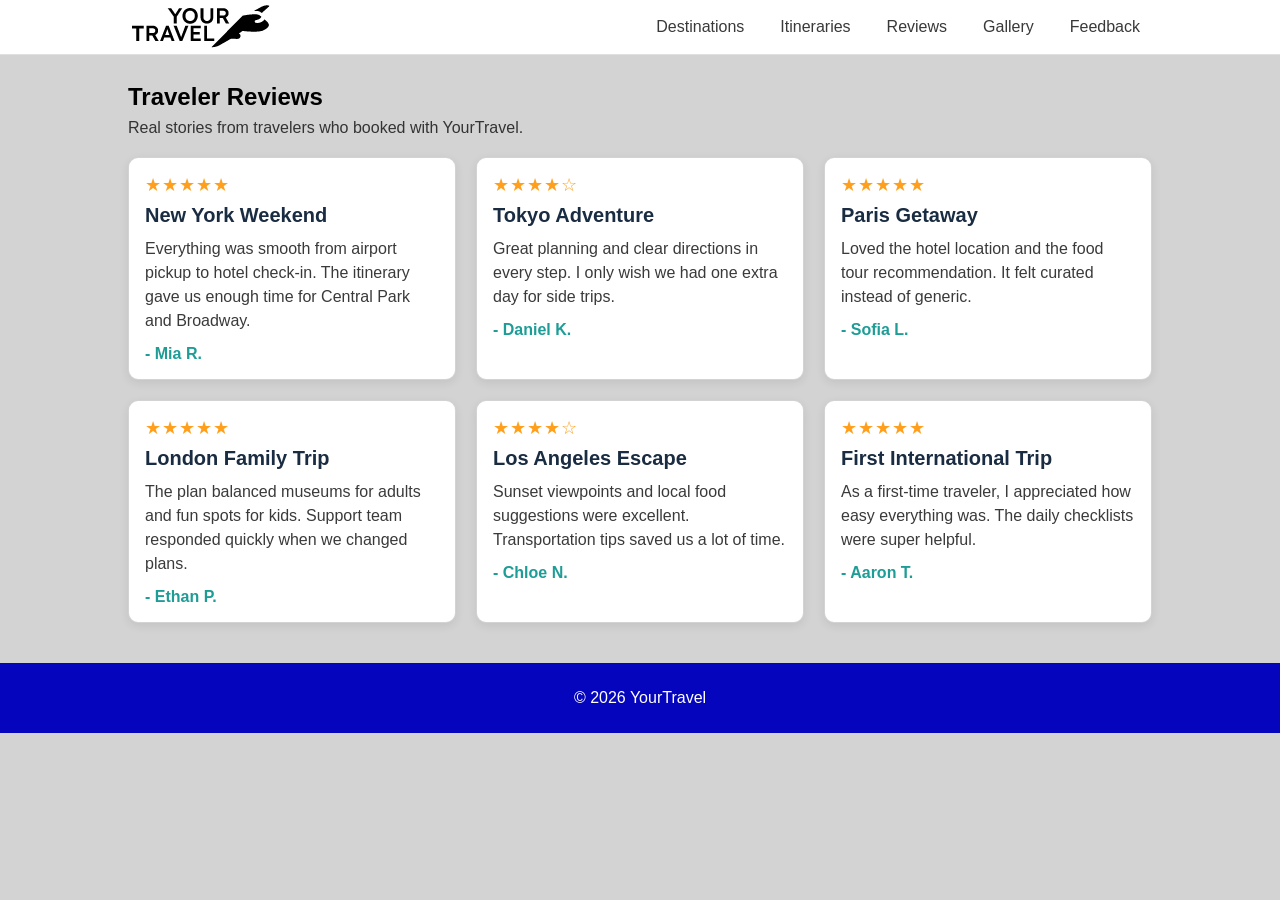
<file: AssignmentLab1/reviews.html>
<!DOCTYPE html>
<html lang="en">
<head>
  <meta charset="UTF-8">
  <meta name="viewport" content="width=device-width, initial-scale=1.0">
  <title>Reviews - YourTravel</title>
  <link rel="icon" href="images/logos/yourtravel_icon_small.png">
  <link rel="stylesheet" type="text/css" href="main_styles.css">
  <link rel="stylesheet" type="text/css" href="reviews.css">
</head>
<body>
  <header class="s-topbar">
    <div class="s-topbar-container">
      <a href="index.html" title="YourTravel">
        <img src="images/logos/yourtravel_logo.png" class="s-topbar-logo">
      </a>
      <div class="s-topbar-nav-container">
        <ul>
          <li>
            <a href="destinations.html">Destinations</a>
          </li>
          <li>
            <a href="itineraries.html">Itineraries</a>
          </li>
          <li>
            <a href="reviews.html">Reviews</a>
          </li>
          <li>
            <a href="gallery.html">Gallery</a>
          </li>
          <li>
            <a href="send_feedback.html">Feedback</a>
          </li>
        </ul>
      </div>
    </div>
  </header>

  <main class="main-content">
    <section class="reviews-section">
      <h1>Traveler Reviews</h1>
      <p>Real stories from travelers who booked with YourTravel.</p>

      <div class="reviews-grid">
        <article class="review-card">
          <p class="rating">★★★★★</p>
          <h2>New York Weekend</h2>
          <p class="review-text">Everything was smooth from airport pickup to hotel check-in. The itinerary gave us enough time for Central Park and Broadway.</p>
          <p class="reviewer">- Mia R.</p>
        </article>

        <article class="review-card">
          <p class="rating">★★★★☆</p>
          <h2>Tokyo Adventure</h2>
          <p class="review-text">Great planning and clear directions in every step. I only wish we had one extra day for side trips.</p>
          <p class="reviewer">- Daniel K.</p>
        </article>

        <article class="review-card">
          <p class="rating">★★★★★</p>
          <h2>Paris Getaway</h2>
          <p class="review-text">Loved the hotel location and the food tour recommendation. It felt curated instead of generic.</p>
          <p class="reviewer">- Sofia L.</p>
        </article>

        <article class="review-card">
          <p class="rating">★★★★★</p>
          <h2>London Family Trip</h2>
          <p class="review-text">The plan balanced museums for adults and fun spots for kids. Support team responded quickly when we changed plans.</p>
          <p class="reviewer">- Ethan P.</p>
        </article>

        <article class="review-card">
          <p class="rating">★★★★☆</p>
          <h2>Los Angeles Escape</h2>
          <p class="review-text">Sunset viewpoints and local food suggestions were excellent. Transportation tips saved us a lot of time.</p>
          <p class="reviewer">- Chloe N.</p>
        </article>

        <article class="review-card">
          <p class="rating">★★★★★</p>
          <h2>First International Trip</h2>
          <p class="review-text">As a first-time traveler, I appreciated how easy everything was. The daily checklists were super helpful.</p>
          <p class="reviewer">- Aaron T.</p>
        </article>
      </div>
    </section>
  </main>

  <footer class="s-footer">
    <div class="s-footer-container">
      <p>&copy; 2026 YourTravel</p>
    </div>
  </footer>
</body>
</html>
</file>
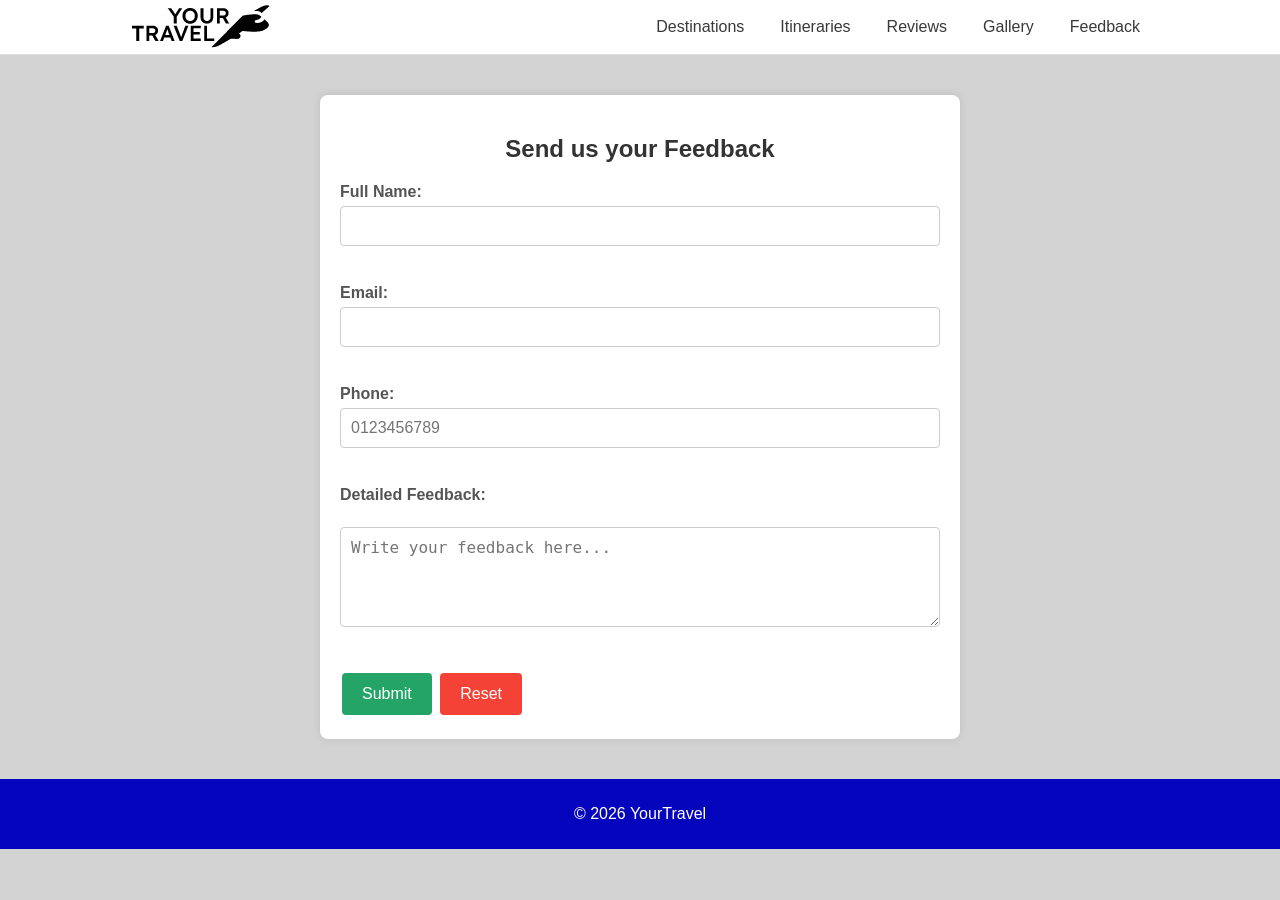
<file: AssignmentLab1/send_feedback.html>
<!doctype html>
<html lang="en">
  <head>
    <meta charset="UTF-8" />
    <meta name="viewport" content="width=device-width, initial-scale=1.0" />
    <link rel="icon" href="images/logos/yourtravel_icon_small.png" />
    <link rel="stylesheet" type="text/css" href="main_styles.css" />
    <link rel="stylesheet" type="text/css" href="send_feedback.css">
    <title>Send Feedback</title>
  </head>
  <body>
    <header class="s-topbar">
      <div class="s-topbar-container">
        <a href="index.html" title="YourTravel">
          <img src="images/logos/yourtravel_logo.png" class="s-topbar-logo" />
        </a>
        <div class="s-topbar-nav-container">
          <ul>
            <li>
              <a href="destinations.html">Destinations</a>
            </li>
            <li>
              <a href="itineraries.html">Itineraries</a>
            </li>
            <li>
              <a href="reviews.html">Reviews</a>
            </li>
            <li>
              <a href="gallery.html">Gallery</a>
            </li>
            <li>
              <a href="send_feedback.html">Feedback</a>
            </li>
          </ul>
        </div>
      </div>
    </header>
    <main class="main-content">
      <section class="contact-form">
        <h2>Send us your Feedback</h2>
        <form action="#" method="post">
          <fieldset>
            <!-- <legend>Customer Information</legend> -->

            <label for="fullname">Full Name:</label>
            <input
              type="text"
              id="fullname"
              name="fullname"
              required
            /><br /><br />

            <label for="email">Email:</label>
            <input type="email" id="email" name="email" required /><br /><br />

            <label for="phone">Phone:</label>
            <input
              type="tel"
              id="phone"
              name="phone"
              pattern="[0-9]{10}"
              placeholder="0123456789"
              required
            /><br /><br />

            <label for="feedback">Detailed Feedback:</label><br />
            <textarea
              id="feedback"
              name="feedback"
              rows="4"
              cols="40"
              placeholder="Write your feedback here..."
            ></textarea
            ><br /><br />

            <input type="submit" value="Submit" />
            <input type="reset" value="Reset" />
          </fieldset>
        </form>
      </section>
    </main>
    <footer class="s-footer">
      <div class="s-footer-container">
        <p>&copy; 2026 YourTravel</p>
      </div>
    </footer>
  </body>
</html>
</file>
<file: AssignmentLab1/main_styles.css>
/* Body */
body {
    font-family: 'Segoe UI', Tahoma, Geneva, Verdana, sans-serif;
    margin: 0;
    padding: 0;
    background-color: lightgray;
    overflow-x: hidden;
}

.main-content {
    margin: 0 128px;
}

/* TOP BAR */

.s-topbar {
    font-size: 16px;
    border-bottom: 1px solid rgba(0, 0, 0, 0.12);
    width: 100%;
    background-color: white;
}

.s-topbar-container {
    align-items: center;
    display: flex;
    height: 100%;
    margin: 0 auto;
    max-width: 100%;
    width: var(--s-full);
    margin-left: 128px;
    margin-right: 128px;
}

.s-topbar-logo {
    width: 150px;
    height: 50px;
}

.s-topbar-nav-container {
    position: absolute;
    right: 0;
    justify-content: flex-end;
    padding-right: 128px;
}

.s-topbar-nav-container ul {
    display: flex;
    gap: 12px;
    /* space between li items */
    list-style: none;
    margin: 0;
    padding: 0;
}

.s-topbar-nav-container li {
    float: left;
}

.s-topbar-nav-container li a {
    display: block;
    color: rgb(57, 57, 57);
    text-align: center;
    padding: 12px;
    text-decoration: none;
    border-radius: 999px;
}

.s-topbar-nav-container li a:hover {
    background-color: #e4e4e4;
}

/* FOOTER */

.s-footer {
    background-color: rgb(5, 5, 190);
    margin-left: calc(50% - 50vw);
    width: 100%
}

.s-footer-container {
    background-color: rgb(5, 5, 190);
    padding: 10px 30px 10px 30px;
    display: flex;
    align-items: center;
    justify-content: center;
    width: 100%;
    box-sizing: border-box;
    color: white
}

/* BODY CONTAINER */

.container {
    max-width: 1264px;
    width: 100%;
    background: none;
    color: black;
    display: flex;
    justify-content: space-between;
    margin: 0 auto;
}

.welcome-container h3 {
    font-weight: 400;
}
</file>
<file: AssignmentLab1/index.css>
.reason-list {
    display: flex;
    gap: 16px;
    justify-content: space-between;
}

.reason-item {
    flex: 1;
    text-align: center;
    background: #51c987;
    background: linear-gradient(137deg,rgba(81, 201, 135, 1) 0%, rgba(30, 156, 150, 1) 100%);
    padding: 12px;
    border-radius: 10px;
    border: 1px solid rgba(128, 128, 128, 0.5);
}

.reason-item img {
    width: 40px;
    height: 40px;
}

.popular-destinations-container-child {
    display: flex;
    gap: 20px;
    justify-content: space-between;
    margin-bottom: 16px;
}

.destination-container {
    flex: 1;
    display: flex;
    flex-direction: column;
    justify-content: flex-end;
    position: relative;
    height: 200px;
    padding: 12px;
    border-radius: 10px;
    border: 1px solid rgba(128, 128, 128, 0.5);
    overflow: hidden;
    transition: transform 0.15s ease;
    will-change: transform;
}

.destination-container:hover {
    transform: scale(1.075);
}

.destination-container:hover::after{
    opacity: 0;
}

.destination-container::after {
    content: "";
    position: absolute;
    inset: 0;
    background: #000000;
    background: linear-gradient(180deg,rgba(0, 0, 0, 0) 0%, rgba(0, 0, 0, 0.35) 25%, rgba(0, 0, 0, 0.74) 100%);
    transition: opacity 0.3s ease;
    z-index: 1;
}

.destination-container h2 {
    margin: 0px;
    position: relative;
    z-index: 2;
    color: white;
}

.destination-container img {
    position: absolute;
    inset: 0;
    width: 100%;
    height: 100%;
    padding: 0px;
    object-fit: cover;
    z-index: 0;
}

button {
    font-size: 20px;
    border-radius: 10px;
    height: 40px;
    border: 0px;
    background-color: rgb(36, 165, 103);
    color: white;
    text-align: center;
    transition: transform 0.15s ease;
    will-change: transform;
    display: block;
    margin: 0;
    padding: 0px 30px;
}

button:hover {
    transform: scale(1.025);
    font-weight: 600;
    color: rgb(26, 59, 94);
    background: #51c987;
    background: linear-gradient(137deg,rgba(81, 201, 135, 1) 0%, rgba(30, 156, 150, 1) 100%);
}

.destination-link {
    text-decoration: none;
    display: block;
    width: fit-content;
    margin: 20px auto;
}
</file>
<file: Lab01/styles.css>
/*
Click nbfs://nbhost/SystemFileSystem/Templates/Licenses/license-default.txt to change this license
Click nbfs://nbhost/SystemFileSystem/Templates/JSP_Servlet/CascadeStyleSheet.css to edit this template
*/
/* 
    Created on : Mar 4, 2026, 2:08:22 PM
    Author     : USER
*/

body {
    font-family: Arial, sans-serif;
}

.blue-colored {
    color: cadetblue;
}

.section {
    color: green;
}
</file>
<file: Lab02/Ex2/styles.css>
body { 
    font-family: Arial, Helvetica, sans-serif;
}

label {
    white-space: nowrap;
}

table input {
    border: 2px solid black;
    width: 200px;
}

.logo {
    width: 120px;
    display: block;
    margin: 10px;
}

h2 {
    color: rgb(36, 131, 120)
}

.border {
    border-width: 2px;
    border-style: solid;
    border-color: blue;
    width: 450px;
    padding: 10px;

}

form.aligned {
    width: 320px;
    display: grid;
    grid-template-columns: 100px 1fr;
}
</file>
<file: Lab02/Ex4/styles.css>
body {
    margin: 0px;
    font-family: Arial, Helvetica, sans-serif;
}

header, footer {
    border: 3px solid #d4b46a;
    text-align: right;
    padding: 15px 20px 15px 20px;
    gap: 20px
}

header {
    display: flex;
    flex: 1;
}

.header-logo {
    width: 100px;
    height: 70px;
}

img.logo {
    width: 100%;
    height: 100%;
    object-fit: cover;
}

.body-container {
    display: flex;
    margin: 20px;
    gap: 20px;
}

.main {
    flex: 6;
}

.sidebar {
    flex: 4;
}

.lecture-notes {
    background-color: #d4b46a;
    padding: 1px 20px;
}

.header-title {
    width: 100%;
    text-align: left;
}

.header-title>.title {
    font-size: 25px;
    font-weight: 700;
    color: #bc9843;
    text-shadow: 1.5px 1.5px 0 black;
}

.header-title>.subtitle {
    font-size: 20px;
    font-weight: bolder;
}

span.dark-red {
    color: #703239;
    text-decoration: underline;
    font-weight: bold;
}

span.dark-yellow {
    color: #dab98f;
    text-decoration: underline;
    font-weight: bold;
}

span.gray {
    color: gray;
    text-decoration: underline;
    font-weight: bold;
}

h3.dark-red {
    color: #703239;
}
</file>
<file: AssignmentLab1/destinations.css>
.destinations-section {
    margin: 28px auto 40px;
}

.destinations-section h1 {
    margin-bottom: 8px;
}

.destinations-section p {
    margin-top: 0;
    margin-bottom: 22px;
    color: #333;
}

.destinations-grid {
    display: grid;
    grid-template-columns: repeat(auto-fit, minmax(220px, 1fr));
    gap: 20px;
}

.destination-card {
    position: relative;
    height: 200px;
    border-radius: 10px;
    border: 1px solid rgba(128, 128, 128, 0.5);
    overflow: hidden;
    background-color: #f1f1f1;
    transition: transform 0.15s ease;
    will-change: transform;
}

.destination-card img {
    position: absolute;
    inset: 0;
    width: 100%;
    height: 100%;
    object-fit: cover;
}

.destination-card h2 {
    position: absolute;
    left: 12px;
    right: 12px;
    bottom: 12px;
    margin: 0;
    z-index: 2;
    color: white;
}


.destination-card:hover {
    transform: scale(1.03); 
    cursor: pointer;
}

.destination-card:hover::after{
    opacity: 0;
}

.destination-card::after {
    content: "";
    position: absolute;
    inset: 0;
    background: linear-gradient(182deg, rgba(0, 0, 0, 0) 0%, rgba(0, 0, 0, 0.35) 25%, rgba(0, 0, 0, 0.74) 100%);
    transition: opacity 0.3s ease;
    z-index: 1;
}

.destination-card.no-image {
    background: linear-gradient(137deg, rgba(81, 201, 135, 1) 0%, rgba(30, 156, 150, 1) 100%);
    display: flex;
    align-items: center;
    justify-content: center;
}

.destination-card.no-image::after {
    background: linear-gradient(182deg, rgba(0, 0, 0, 0.1) 0%, rgba(0, 0, 0, 0.5) 100%);
}

.destination-card .placeholder {
    position: absolute;
    top: 12px;
    left: 12px;
    z-index: 2;
    font-size: 13px;
    color: white;
    padding: 4px 8px;
    border: 1px solid rgba(255, 255, 255, 0.7);
    border-radius: 999px;
    background-color: rgba(0, 0, 0, 0.25);
}

@media (max-width: 768px) {
    .destinations-section {
        margin-top: 20px;
    }
}
</file>
<file: AssignmentLab1/gallery.css>
.gallery-section {
    margin: 28px auto 40px;
}

.gallery-section h1 {
    margin-bottom: 8px;
}

.gallery-section p {
    margin-top: 0;
    margin-bottom: 20px;
    color: #333;
}

.gallery-grid {
    display: grid;
    grid-template-columns: repeat(auto-fit, minmax(220px, 1fr));
    gap: 20px;
}

.gallery-item {
    margin: 0;
    background: white;
    border: 1px solid rgba(128, 128, 128, 0.35);
    border-radius: 10px;
    overflow: hidden;
    box-shadow: 0 3px 10px rgba(0, 0, 0, 0.08);
    transition: transform 0.15s ease;
    will-change: transform;
}

.gallery-item img {
    display: block;
    width: 100%;
    height: 200px;
    object-fit: cover;
}

.gallery-item figcaption {
    padding: 10px 12px;
    font-weight: 600;
    color: #1a2c42;

}

.gallery-item:hover {
    transform: scale(1.075);
    cursor: pointer;
}
</file>
<file: AssignmentLab1/itineraries.css>
.itineraries-section {
    margin: 28px auto 40px;
}

.itineraries-section h1 {
    margin-bottom: 8px;
}

.itineraries-section p {
    margin-top: 0;
    margin-bottom: 20px;
    color: #333;
}

.itinerary-grid {
    display: grid;
    grid-template-columns: repeat(auto-fit, minmax(260px, 1fr));
    gap: 20px;
}

.itinerary-card {
    background: white;
    border: 1px solid rgba(128, 128, 128, 0.35);
    border-radius: 10px;
    padding: 16px;
    box-shadow: 0 3px 10px rgba(0, 0, 0, 0.08);
}

.itinerary-card h2 {
    margin-top: 0;
    margin-bottom: 6px;
    color: #1a2c42;
}

.trip-meta {
    font-size: 14px;
    font-weight: 600;
    color: #1e9c96;
    margin-top: 0;
    margin-bottom: 12px;
}

.itinerary-card ul {
    margin: 0;
    padding-left: 20px;
    line-height: 1.5;
}
</file>
<file: AssignmentLab1/reviews.css>
.reviews-section {
    margin: 28px auto 40px;
}

.reviews-section h1 {
    margin-bottom: 8px;
}

.reviews-section p {
    margin-top: 0;
    margin-bottom: 20px;
    color: #333;
}

.reviews-grid {
    display: grid;
    grid-template-columns: repeat(auto-fit, minmax(260px, 1fr));
    gap: 20px;
}

.review-card {
    background: white;
    border: 1px solid rgba(128, 128, 128, 0.35);
    border-radius: 10px;
    padding: 16px;
    box-shadow: 0 3px 10px rgba(0, 0, 0, 0.08);
}

.review-card .rating {
    margin: 0 0 8px;
    color: #ff9f1c;
    font-size: 18px;
    letter-spacing: 1px;
}

.review-card h2 {
    margin: 0 0 10px;
    font-size: 20px;
    color: #1a2c42;
}

.review-card .review-text {
    margin: 0 0 12px;
    line-height: 1.5;
    color: #3a3a3a;
}

.review-card .reviewer {
    margin: 0;
    font-weight: 600;
    color: #1e9c96;
}
</file>
<file: AssignmentLab1/send_feedback.css>
.contact-form {
    max-width: 600px;
    margin: 40px auto;
    padding: 20px;
    background-color: white;
    box-shadow: 0 0 10px rgba(0, 0, 0, 0.1);
    border-radius: 8px;
}

.contact-form h2 {
    text-align: center;
    color: #333;
    margin-bottom: 20px;
}

.contact-form form {
    display: flex;
    flex-direction: column;
}

.contact-form fieldset {
    border: none;
    padding: 0;
    margin: 0;
}

.contact-form label {
    font-weight: 600;
    margin-bottom: 5px;
    display: block;
    color: #555;
}

.contact-form input[type="text"],
.contact-form input[type="email"],
.contact-form input[type="tel"],
.contact-form textarea {
    width: 100%;
    padding: 10px;
    margin-bottom: 20px;
    border: 1px solid #ccc;
    border-radius: 4px;
    font-size: 16px;
    box-sizing: border-box; /* Ensures padding doesn't affect width */
}

.contact-form textarea {
    resize: vertical;
    min-height: 100px;
}

.contact-form input[type="submit"],
.contact-form input[type="reset"] {
    background-color: rgb(36, 165, 103);
    color: white;
    border: none;
    padding: 12px 20px;
    text-align: center;
    text-decoration: none;
    display: inline-block;
    font-size: 16px;
    margin: 4px 2px;
    cursor: pointer;
    border-radius: 4px;
    transition: background-color 0.3s;
}

.contact-form input[type="submit"]:hover,
.contact-form input[type="reset"]:hover {
    background-color: rgb(26, 129, 79);
}

.contact-form input[type="reset"] {
    background-color: #f44336;
}

.contact-form input[type="reset"]:hover {
    background-color: #d32f2f;
}

.contact-form progress {
    width: 100%;
    height: 20px;
    margin-bottom: 20px;
}
</file>
